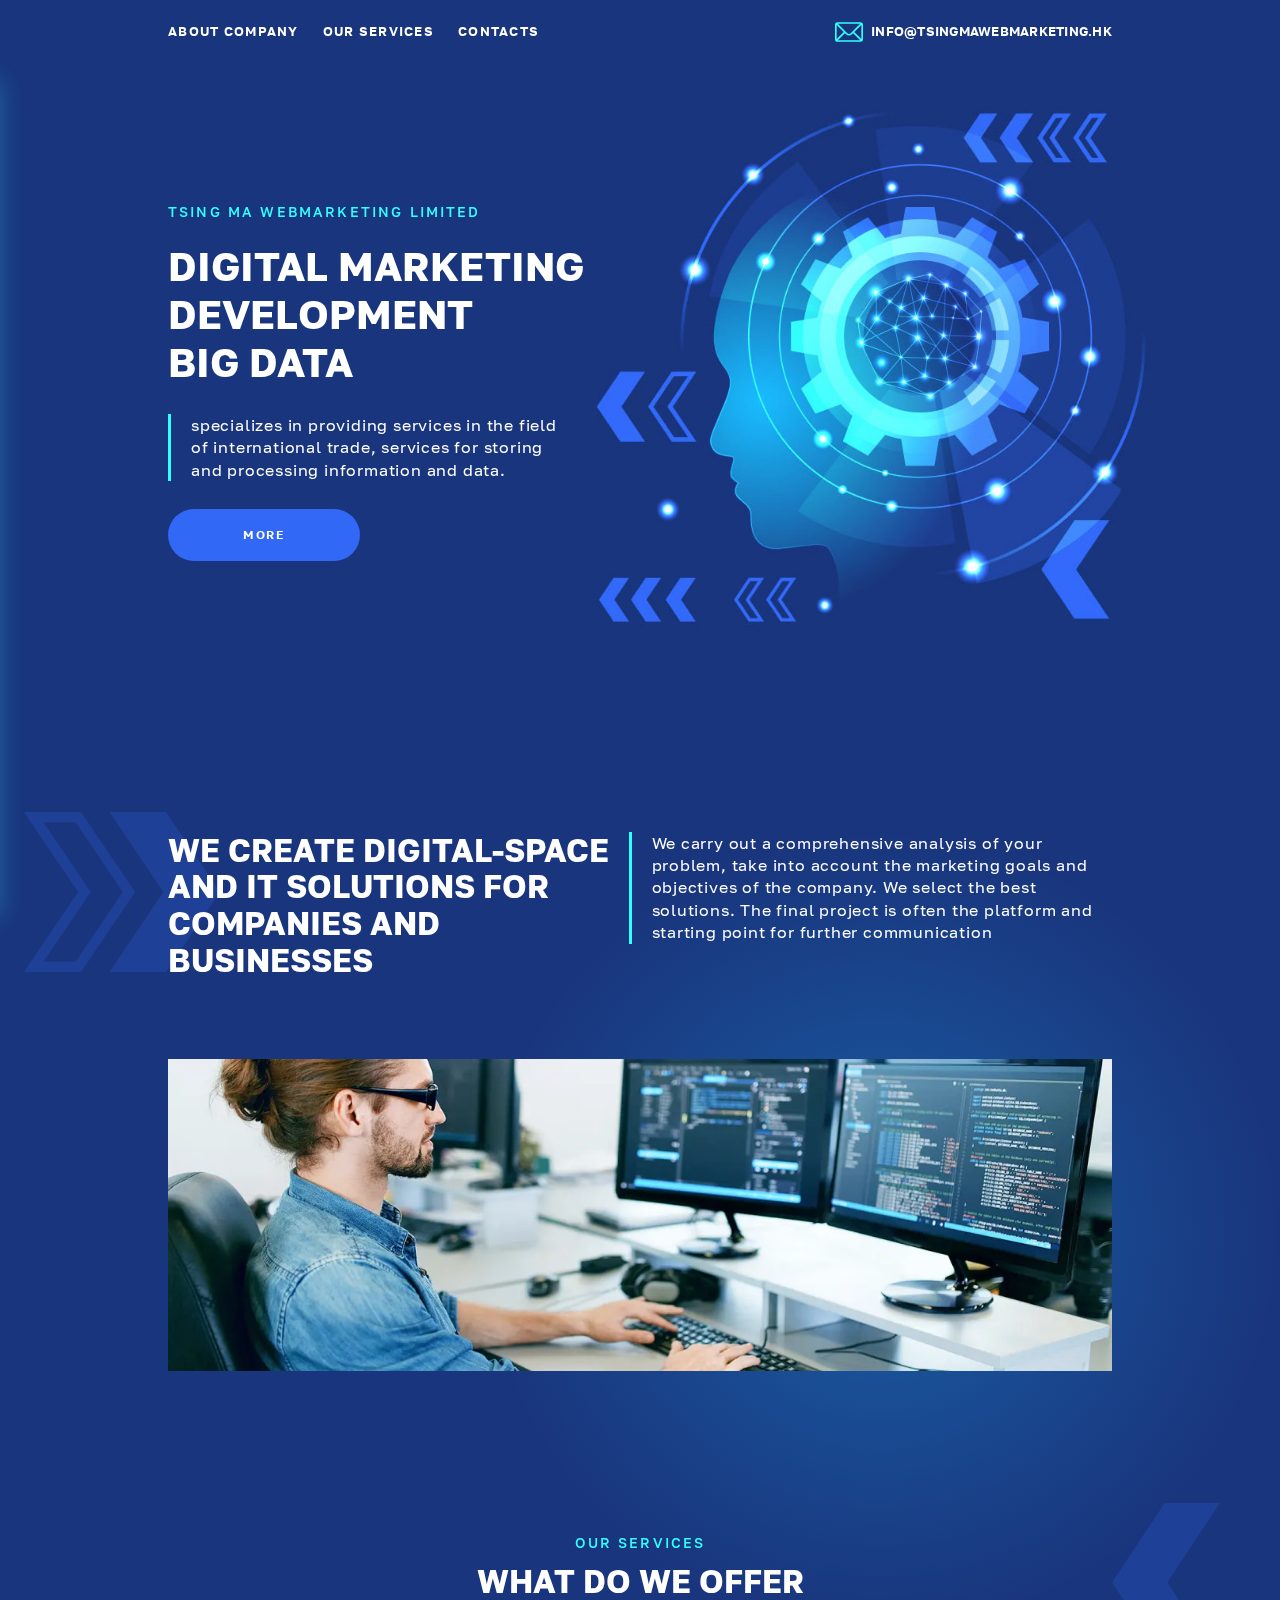
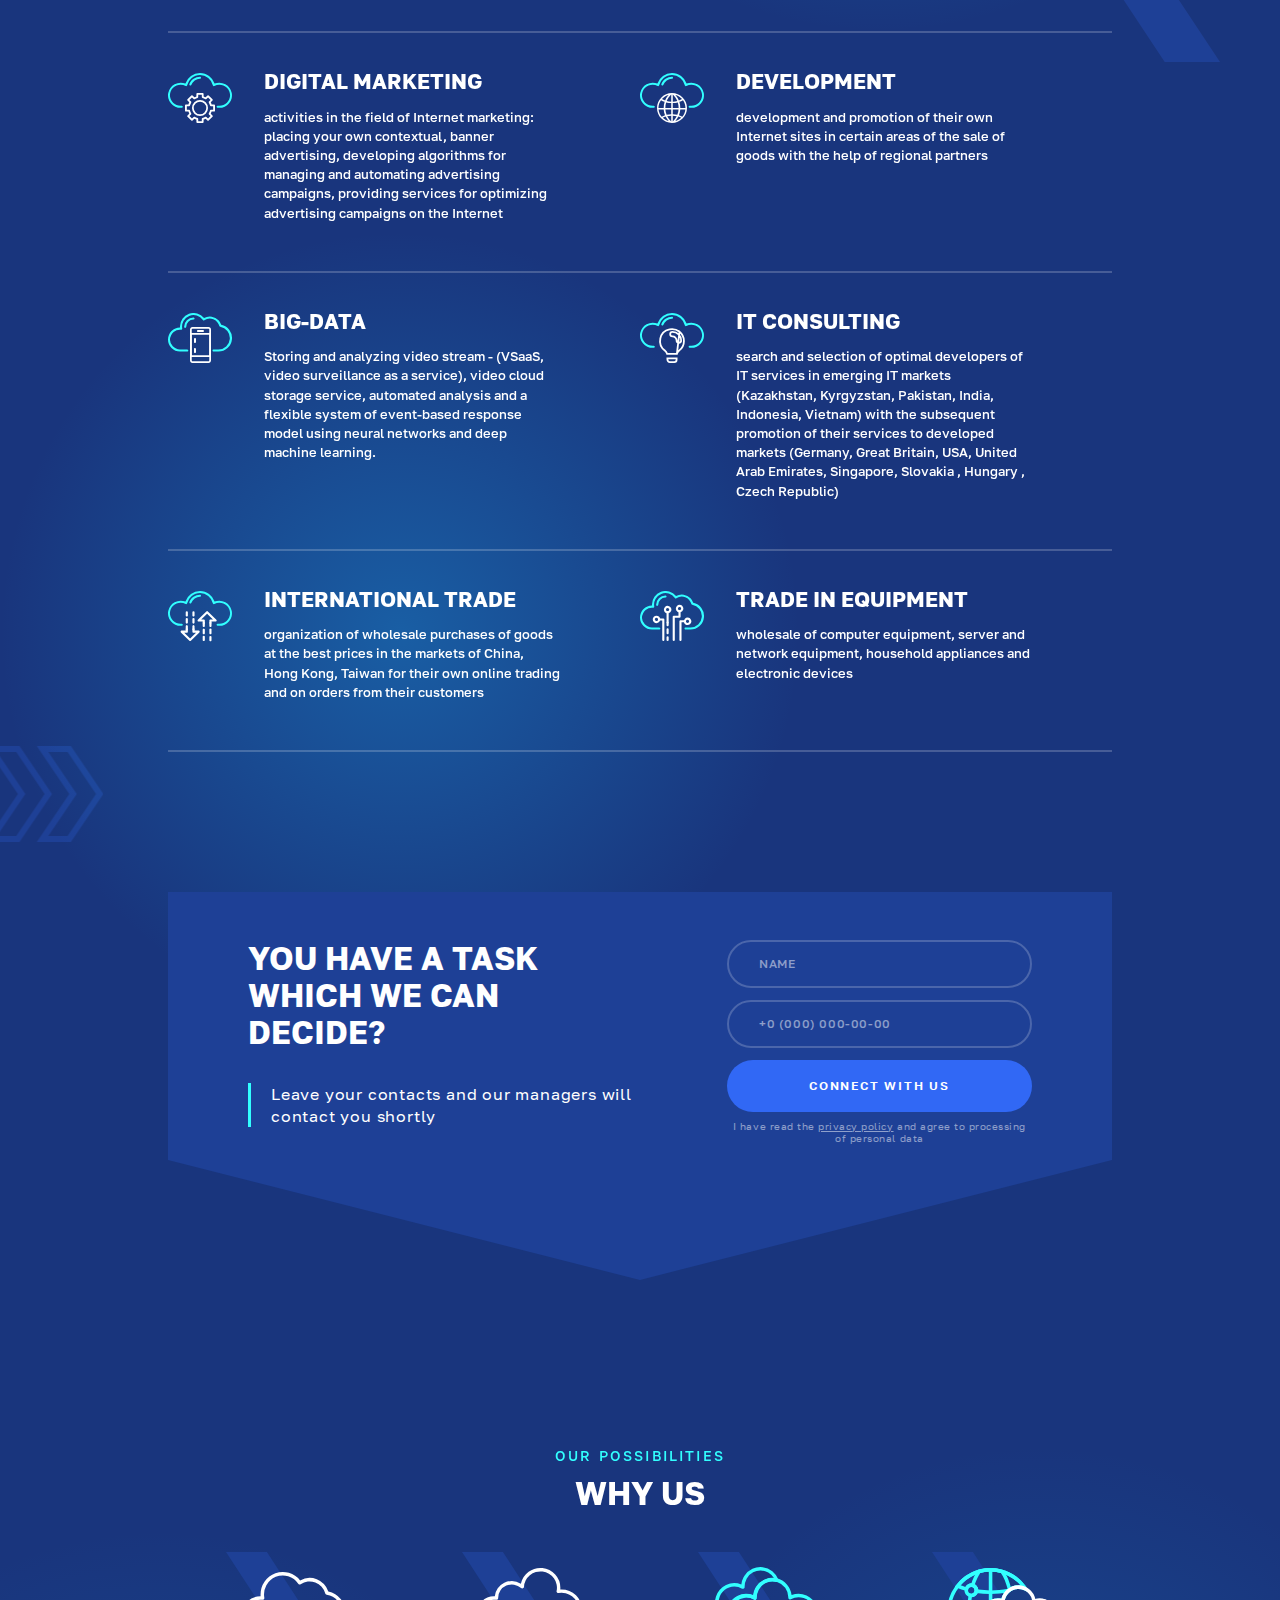
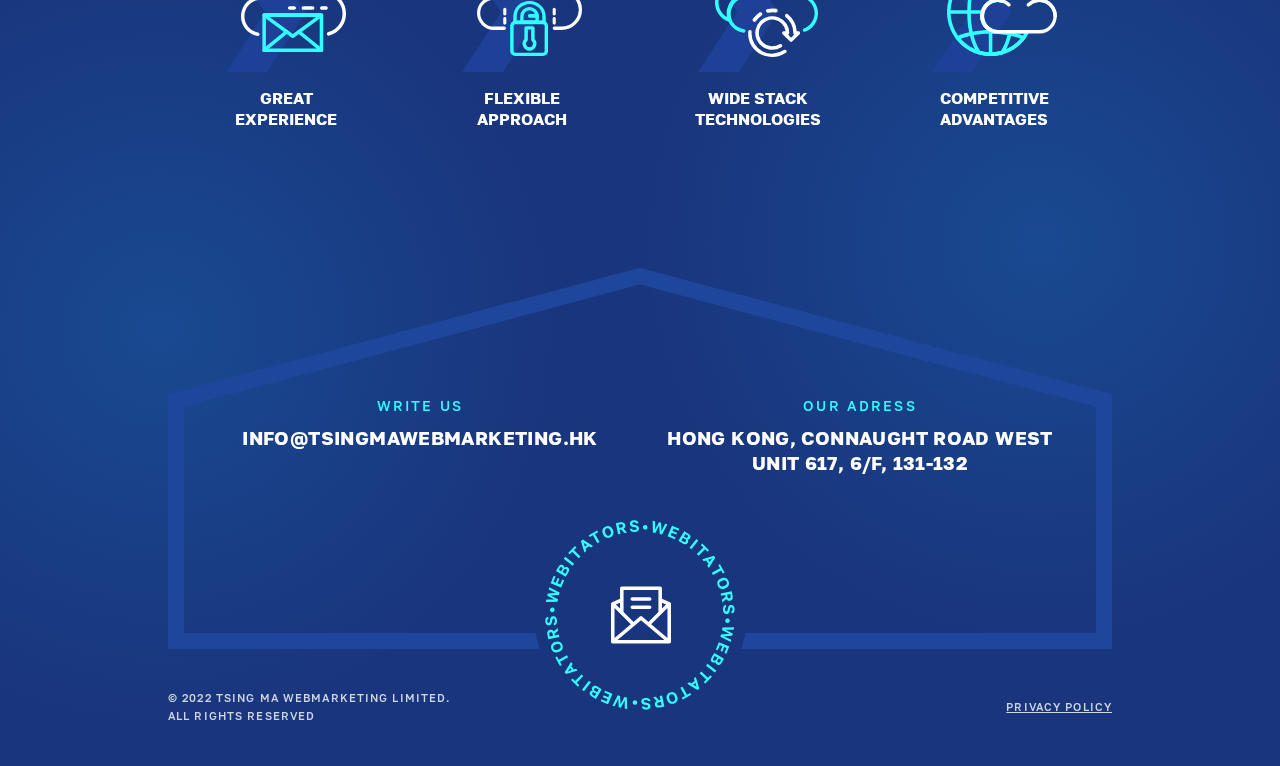
<file: index.html>
<!DOCTYPE html>
<html lang="en">

<head>
	<meta charset="utf-8">
	<title>TSING MA WEBMARKETING LIMITED</title>
	<meta name="keywords" content="TSING MA WEBMARKETING LIMITED">
	<meta name="description" content="DIGITAL MARKETING, DEVELOPMENT, BIG DATA, IT SOLUTIONS, DIGITAL MARKETING">
	<link rel="canonical" href="https://tsingmawebmarketing.hk/" />
	<meta http-equiv="X-UA-Compatible" content="IE=edge">
	<meta name="viewport" content="width=device-width, initial-scale=1, maximum-scale=1">
	<meta name="format-detection" content="telephone=no">
	<meta property="og:image" content="images/image.jpg">
	<link rel="apple-touch-icon" sizes="180x180" href="images/apple-touch-icon.png">
	<link rel="icon" type="image/png" sizes="32x32" href="images/favicon-32x32.png">
	<link rel="icon" type="image/png" sizes="16x16" href="images/favicon-16x16.png">
	<link rel="mask-icon" href="images/safari-pinned-tab.svg" color="#5bbad5">
	<meta name="msapplication-TileColor" content="#da532c">
	<meta name="theme-color" content="#ffffff">
	<link rel="stylesheet" href="css/app.min.css">
</head>

<body class="home">

	<header class="header" id="header">
		<div class="page-container">
			<div class="header__wrapper">
				<!-- <a href="/" class="logo header__logo">
					<img src="fonts/logo.svg" alt="WEBITATORS">
				</a> -->

				<nav class="nav header__nav">
					<ul class="nav-list">
						<li class="nav-list__item"><a data-scroll-to="about" href="./#about"
								class="nav-list__link js-nav-link">ABOUT COMPANY</a></li>
						<li class="nav-list__item"><a data-scroll-to="services" href="./#services"
								class="nav-list__link js-nav-link">OUR SERVICES</a></li>
						<li class="nav-list__item"><a data-scroll-to="contacts" href="#contacts"
								class="nav-list__link js-nav-link">CONTACTS</a></li>
					</ul>
				</nav>

				<a href="mailto:info@tsingmawebmarketing.hk
			" class="link header__link">
					<svg width="28" height="28" fill="none" xmlns="http://www.w3.org/2000/svg">
						<path
							d="M25.54 4.156H2.46A2.465 2.465 0 000 6.617v14.766c0 1.36 1.11 2.46 2.46 2.46h23.08a2.464 2.464 0 002.46-2.46V6.617c0-1.35-1.097-2.46-2.46-2.46zm-.346 1.64c-.502.501-9.155 9.108-9.454 9.405a2.445 2.445 0 01-1.74.721 2.446 2.446 0 01-1.742-.722L2.806 5.797h22.388zM1.641 21.05V6.952l7.09 7.052-7.09 7.045zm1.166 1.154l7.086-7.042 1.207 1.2a4.074 4.074 0 002.9 1.202 4.073 4.073 0 002.899-1.2l1.208-1.202 7.086 7.042H2.807zm23.552-1.154l-7.09-7.045 7.09-7.052V21.05z"
							fill="#32FFFF" />
					</svg>

					<span class="link__label">info@tsingmawebmarketing.hk
					</span>
				</a>

				<button id="burger" class="burger">
					<span class="burger__bar burger__bar-1 bar-1"></span>
					<span class="burger__bar burger__bar-2 bar-2"></span>
					<span class="burger__bar burger__bar-3 bar-3"></span>
					<span class="burger__bar burger__bar-4 bar-4"></span>
				</button>
			</div>
		</div>
		<nav class="mobi-nav">

			<div class="page-container">
				<div class="mobi-nav__wrapper">
					<ul class="nav-list">
						<li class="nav-list__item"><a data-scroll-to="about" href="./#about"
								class="nav-list__link js-nav-link">ABOUT COMPANY</a></li>
						<li class="nav-list__item"><a data-scroll-to="services" href="./#services"
								class="nav-list__link js-nav-link">OUR SERVICES</a></li>
						<li class="nav-list__item"><a data-scroll-to="contacts" href="#contacts"
								class="nav-list__link js-nav-link">CONTACTS</a></li>
					</ul>

					<hr>

					<!-- <a href="tel:+0 (000) 000-00-00" class="header__phone link">
						<span class="link__label">+0 (000) 000-00-00</span>
					</a> -->
				</div>
			</div>
		</nav>
	</header>

	<main class="main">

		<section class="promo">

			<div class="page-container">
				<div class="promo__wrapper">
					<div class="promo__content">
						<span class="promo__pretitle">Tsing Ma Webmarketing Limited</span>
						<h1 class="promo__title">
							digital marketing <br>
							development <br>
							BIG DATA

						</h1>
						<p class="promo__description text-with-line"> specializes in providing services in the field of
							international trade, services for storing and processing information and data.</p>

						<a href="#services" class="promo__link btn"><span class="btn__label">More</span></a>
					</div>
					<picture class="promo__picture">
						<!--						<source srcset="./images/promo.webp" type="image/webp">-->
						<source srcset="images/promo.jpg" type="image/jpg">
						<img class="promo__img" src="images/promo.jpg" alt="WEBITATORS">
					</picture>
				</div>
			</div>
		</section>

		<div class="about" id="about">
			<div class="decor-blur"></div>
			<div class="page-container">
				<div class="about__wrapper">
					<h3 class="section-title">
						WE CREATE DIGITAL-SPACE <br> and IT solutions FOR<br>COMPANIES AND BUSINESSES
					</h3>
					<p class="text-with-line">
						We carry out a comprehensive analysis of your problem, take into account the marketing goals and
						objectives of the company. We select the best solutions. The final project is often the platform
						and starting point for further communication
					</p>
				</div>
				<picture class="about__picture">
					<source srcset="images/about.webp" type="image/webp">
					<source srcset="images/about.jpg" type="image/jpg">
					<img class="about__img" src="images/about.jpg" alt="WEBITATORS">
				</picture>
				<!-- <ul class="features">
					<li class="feature features__item">
						<span class="feature__number">
							<svg width="49" height="32" fill="none" xmlns="http://www.w3.org/2000/svg">
								<path
									d="M8.76 29.88l-.311.95.311-.95zm-3.88-2.4l-.715.699.008.008.707-.707zM2.2 22.96l.942-.336-.942.336zm0-14.28l-.935-.354.935.354zm2.68-4.24l.69.724.009-.008-.699-.716zm3.88-2.32l.295.955.008-.002.008-.003-.311-.95zm9.28 0l-.311.95.008.003.008.002.295-.955zm3.88 2.32l-.699.716.01.008.689-.724zm2.68 4.24l-.935.354.935-.354zm0 14.28l-.942-.336.942.336zm-2.68 4.52l.707.707.008-.008-.715-.699zm-3.88 2.4l.311.95-.311-.95zm-3.92-8l-.6-.8-.026.02-.025.02.651.76zm.8-2.76l-.995-.1-.002.016v.015l.997.069zm0-6.56l-.997.077.001.019.003.019.993-.115zm-.28-1.64l.949-.316-.949.316zm-.52-.8l-.65.76.056.048.064.04.53-.848zm-1.48 0l.581.814.01-.007.009-.007-.6-.8zm-.48.8l-.949-.316.949.316zm-.32 1.64l-.993-.115-.003.02-.001.018.997.077zm0 6.56l-.998.066.001.019.002.018.995-.103zm.8 2.76l-.65.76.024.02.026.02.6-.8zm.76 7.72c-1.527 0-2.968-.225-4.329-.67l-.622 1.9c1.572.515 3.224.77 4.951.77v-2zm-4.329-.67a8.685 8.685 0 01-3.484-2.157l-1.414 1.414a10.683 10.683 0 004.276 2.643l.622-1.9zM5.595 26.78c-.998-1.022-1.824-2.395-2.453-4.157l-1.884.672c.704 1.971 1.665 3.612 2.907 4.883l1.43-1.398zm-2.453-4.157C2.526 20.899 2.2 18.7 2.2 16h-2c0 2.846.341 5.288 1.058 7.296l1.884-.672zM2.2 16v-.8h-2v.8h2zm0-.8c0-2.508.324-4.553.935-6.166l-1.87-.708C.543 10.233.2 12.534.2 15.2h2zm.935-6.166c.625-1.65 1.444-2.927 2.435-3.87L4.19 3.716c-1.25 1.19-2.217 2.74-2.925 4.61l1.87.708zM5.58 5.156a8.504 8.504 0 013.476-2.08l-.59-1.911a10.504 10.504 0 00-4.284 2.56l1.398 1.43zM9.07 3.07A13.824 13.824 0 0113.4 2.4v-2c-1.727 0-3.379.255-4.951.77l.622 1.9zM13.4 2.4c1.527 0 2.968.225 4.329.67l.622-1.9A15.822 15.822 0 0013.4.4v2zm4.345.675a8.505 8.505 0 013.476 2.08l1.398-1.43a10.503 10.503 0 00-4.284-2.56l-.59 1.91zm3.485 2.09c.99.942 1.81 2.22 2.435 3.87l1.87-.71c-.708-1.87-1.676-3.42-2.925-4.61l-1.38 1.45zm2.435 3.87c.61 1.612.935 3.657.935 6.165h2c0-2.665-.343-4.967-1.065-6.874l-1.87.708zM24.6 15.2v.8h2v-.8h-2zm0 .8c0 2.7-.326 4.899-.942 6.624l1.884.672c.717-2.008 1.058-4.45 1.058-7.296h-2zm-.942 6.624c-.63 1.762-1.455 3.135-2.453 4.157l1.43 1.398c1.242-1.271 2.203-2.912 2.907-4.883l-1.884-.672zm-2.445 4.149a8.685 8.685 0 01-3.484 2.157l.622 1.9a10.683 10.683 0 004.276-2.643l-1.414-1.414zm-3.484 2.157c-1.361.445-2.802.67-4.329.67v2c1.727 0 3.379-.255 4.951-.77l-.622-1.9zM13.4 23.12c.484 0 .97-.137 1.37-.48l-1.3-1.52a.077.077 0 01.01-.007l.004-.002a.285.285 0 01-.084.009v2zm1.32-.44c.475-.356.727-.919.88-1.438l-1.92-.564a1.751 1.751 0 01-.14.36c-.04.07-.053.067-.02.042l1.2 1.6zm.88-1.438c.162-.553.262-1.247.318-2.053l-1.996-.138c-.05.74-.137 1.273-.241 1.627l1.918.564zm.315-2.023c.085-.846.125-1.923.125-3.219h-2c0 1.264-.04 2.267-.115 3.02l1.99.2zM16.04 16v-.8h-2v.8h2zm0-.8c0-1.087-.04-2.009-.127-2.755l-1.986.23c.074.64.113 1.479.113 2.525h2zm-.123-2.717c-.056-.73-.158-1.368-.328-1.88l-1.898.633c.097.289.181.743.232 1.4l1.994-.153zm-.328-1.88c-.162-.483-.434-1.015-.939-1.331l-1.06 1.696c-.045-.028-.046-.045-.018-.003.028.043.071.127.12.271l1.897-.632zm-.818-1.242c-.402-.344-.887-.481-1.371-.481v2c.056 0 .08.008.084.009l-.004-.002a.077.077 0 01-.01-.008l1.3-1.518zM13.4 8.88a2.23 2.23 0 00-1.36.44l1.2 1.6c.023-.017.06-.04.16-.04v-2zm-1.341.426c-.452.323-.696.843-.848 1.298l1.898.632a1.57 1.57 0 01.129-.302c.033-.055.034-.036-.017 0L12.06 9.306zm-.848 1.298c-.164.494-.28 1.118-.364 1.841l1.986.23c.077-.664.174-1.133.276-1.439l-1.898-.632zm-.368 1.88a36.584 36.584 0 00-.083 2.716h2c0-1.053.026-1.905.077-2.563l-1.994-.154zM10.76 15.2v.8h2v-.8h-2zm0 .8c0 1.29.027 2.355.082 3.186l1.996-.133A47.857 47.857 0 0112.76 16h-2zm.085 3.223c.083.8.198 1.482.356 2.02l1.918-.565c-.108-.37-.207-.915-.284-1.66l-1.99.205zm.356 2.02c.145.494.372 1.04.788 1.396l1.302-1.518c.034.03.019.03-.024-.054a2.22 2.22 0 01-.148-.39l-1.918.565zm.839 1.437c.404.303.873.44 1.36.44v-2c-.1 0-.137-.023-.16-.04l-1.2 1.6zm15.957-1.16v-1h-1v1h1zm5.32 0v1h1v-1h-1zm0-9.32h1v-1.943l-1.581 1.13.58.813zm-5.32 3.8h-1v1.943l1.581-1.13-.581-.813zm0-9.56l-.58-.815-.42.3v.515h1zM34.237 2V1h-.32l-.26.185.58.815zm9.64 0h1V1h-1v1zm0 19.52h-1v1h1v-1zm4.12 0h1v-1h-1v1zm0 8.48v1h1v-1h-1zm-20 0h-1v1h1v-1zm0-7.48h5.32v-2h-5.32v2zm6.32-1V12.2h-2v9.32h2zm-1.581-10.134l-5.32 3.8 1.162 1.628 5.32-3.8-1.162-1.628zM28.996 16V6.44h-2V16h2zm-.42-8.745l6.24-4.44-1.159-1.63-6.24 4.44 1.16 1.63zM34.237 3h9.64V1h-9.64v2zm8.64-1v19.52h2V2h-2zm1 20.52h4.12v-2h-4.12v2zm3.12-1V30h2v-8.48h-2zm1 7.48h-20v2h20v-2zm-19 1v-8.48h-2V30h2z"
									fill="#32FFFF" />
							</svg>
						</span>
						<span class="feature__label">Dive into your problem</span>
						<p class="feature__text">define goals</p>
					</li>
					<li class="feature features__item">
						<span class="feature__number">
							<svg width="52" height="32" fill="none" xmlns="http://www.w3.org/2000/svg">
								<path
									d="M8.76 29.88l-.311.95.311-.95zm-3.88-2.4l-.715.699.008.008.707-.707zM2.2 22.96l.942-.336-.942.336zm0-14.28l-.935-.354.935.354zm2.68-4.24l.69.724.009-.008-.699-.716zm3.88-2.32l.295.955.008-.002.008-.003-.311-.95zm9.28 0l-.311.95.008.003.008.002.295-.955zm3.88 2.32l-.699.716.01.008.689-.724zm2.68 4.24l-.935.354.935-.354zm0 14.28l-.942-.336.942.336zm-2.68 4.52l.707.707.008-.008-.715-.699zm-3.88 2.4l.311.95-.311-.95zm-3.92-8l-.6-.8-.026.02-.025.02.651.76zm.8-2.76l-.995-.1-.002.016v.015l.997.069zm0-6.56l-.997.077.001.019.003.019.993-.115zm-.28-1.64l.949-.316-.949.316zm-.52-.8l-.65.76.056.048.064.04.53-.848zm-1.48 0l.581.814.01-.007.009-.007-.6-.8zm-.48.8l-.949-.316.949.316zm-.32 1.64l-.993-.115-.003.02-.001.018.997.077zm0 6.56l-.998.066.001.019.002.018.995-.103zm.8 2.76l-.65.76.024.02.026.02.6-.8zm.76 7.72c-1.527 0-2.968-.225-4.329-.67l-.622 1.9c1.572.515 3.224.77 4.951.77v-2zm-4.329-.67a8.685 8.685 0 01-3.484-2.157l-1.414 1.414a10.683 10.683 0 004.276 2.643l.622-1.9zM5.595 26.78c-.998-1.022-1.824-2.395-2.453-4.157l-1.884.672c.704 1.971 1.665 3.612 2.907 4.883l1.43-1.398zm-2.453-4.157C2.526 20.899 2.2 18.7 2.2 16h-2c0 2.846.341 5.288 1.058 7.296l1.884-.672zM2.2 16v-.8h-2v.8h2zm0-.8c0-2.508.324-4.553.935-6.166l-1.87-.708C.543 10.233.2 12.534.2 15.2h2zm.935-6.166c.625-1.65 1.444-2.927 2.435-3.87L4.19 3.716c-1.25 1.19-2.217 2.74-2.925 4.61l1.87.708zM5.58 5.156a8.504 8.504 0 013.476-2.08l-.59-1.911a10.504 10.504 0 00-4.284 2.56l1.398 1.43zM9.07 3.07A13.824 13.824 0 0113.4 2.4v-2c-1.727 0-3.379.255-4.951.77l.622 1.9zM13.4 2.4c1.527 0 2.968.225 4.329.67l.622-1.9A15.822 15.822 0 0013.4.4v2zm4.345.675a8.505 8.505 0 013.476 2.08l1.398-1.43a10.503 10.503 0 00-4.284-2.56l-.59 1.91zm3.485 2.09c.99.942 1.81 2.22 2.435 3.87l1.87-.71c-.708-1.87-1.676-3.42-2.925-4.61l-1.38 1.45zm2.435 3.87c.61 1.612.935 3.657.935 6.165h2c0-2.665-.343-4.967-1.065-6.874l-1.87.708zM24.6 15.2v.8h2v-.8h-2zm0 .8c0 2.7-.326 4.899-.942 6.624l1.884.672c.717-2.008 1.058-4.45 1.058-7.296h-2zm-.942 6.624c-.63 1.762-1.455 3.135-2.453 4.157l1.43 1.398c1.242-1.271 2.203-2.912 2.907-4.883l-1.884-.672zm-2.445 4.149a8.685 8.685 0 01-3.484 2.157l.622 1.9a10.683 10.683 0 004.276-2.643l-1.414-1.414zm-3.484 2.157c-1.361.445-2.802.67-4.329.67v2c1.727 0 3.379-.255 4.951-.77l-.622-1.9zM13.4 23.12c.484 0 .97-.137 1.37-.48l-1.3-1.52a.077.077 0 01.01-.007l.004-.002a.285.285 0 01-.084.009v2zm1.32-.44c.475-.356.727-.919.88-1.438l-1.92-.564a1.751 1.751 0 01-.14.36c-.04.07-.053.067-.02.042l1.2 1.6zm.88-1.438c.162-.553.262-1.247.318-2.053l-1.996-.138c-.05.74-.137 1.273-.241 1.627l1.918.564zm.315-2.023c.085-.846.125-1.923.125-3.219h-2c0 1.264-.04 2.267-.115 3.02l1.99.2zM16.04 16v-.8h-2v.8h2zm0-.8c0-1.087-.04-2.009-.127-2.755l-1.986.23c.074.64.113 1.479.113 2.525h2zm-.123-2.717c-.056-.73-.158-1.368-.328-1.88l-1.898.633c.097.289.181.743.232 1.4l1.994-.153zm-.328-1.88c-.162-.483-.434-1.015-.939-1.331l-1.06 1.696c-.045-.028-.046-.045-.018-.003.028.043.071.127.12.271l1.897-.632zm-.818-1.242c-.402-.344-.887-.481-1.371-.481v2c.056 0 .08.008.084.009l-.004-.002a.077.077 0 01-.01-.008l1.3-1.518zM13.4 8.88a2.23 2.23 0 00-1.36.44l1.2 1.6c.023-.017.06-.04.16-.04v-2zm-1.341.426c-.452.323-.696.843-.848 1.298l1.898.632a1.57 1.57 0 01.129-.302c.033-.055.034-.036-.017 0L12.06 9.306zm-.848 1.298c-.164.494-.28 1.118-.364 1.841l1.986.23c.077-.664.174-1.133.276-1.439l-1.898-.632zm-.368 1.88a36.584 36.584 0 00-.083 2.716h2c0-1.053.026-1.905.077-2.563l-1.994-.154zM10.76 15.2v.8h2v-.8h-2zm0 .8c0 1.29.027 2.355.082 3.186l1.996-.133A47.857 47.857 0 0112.76 16h-2zm.085 3.223c.083.8.198 1.482.356 2.02l1.918-.565c-.108-.37-.207-.915-.284-1.66l-1.99.205zm.356 2.02c.145.494.372 1.04.788 1.396l1.302-1.518c.034.03.019.03-.024-.054a2.22 2.22 0 01-.148-.39l-1.918.565zm.839 1.437c.404.303.873.44 1.36.44v-2c-.1 0-.137-.023-.16-.04l-1.2 1.6zM27.397 24l-.631-.776-.37.3V24h1zm8.36-6.8l-.63-.777-.001.001.63.776zm2.68-2.28l.677.736.001-.001-.678-.735zm1.56-1.56l.756.655.01-.012.01-.012-.776-.631zm.68-1.08l-.94-.342.94.342zm-2.68-1.76l-.8-.6-.007.009.807.591zm-.44 2.48v1h1v-1h-1zm-9.76 0h-1v1h1v-1zm2.8-8.68l-.717-.697.717.697zm13.88-2.24l-.306.952.009.003.008.002.289-.957zm3.48 1.84l-.662.75.662-.75zm2 2.88l-.935.356.003.008.932-.364zm.16 6.28l-.933-.361-.005.013-.005.014.943.334zm-1.36 2.44l-.794-.608-.006.008-.007.009.807.591zm-2.24 2.44l.661.75.007-.006.006-.005-.674-.739zm-3.2 2.56l-.595-.804-.009.007.604.797zm-1.32 1l-.604-.797-2.372 1.797h2.976v-1zm9 0h1v-1h-1v1zm0 8.48v1h1v-1h-1zm-23.6 0h-1v1h1v-1zm.63-5.224l8.36-6.8-1.261-1.552-8.36 6.8 1.262 1.552zm8.36-6.799a58.81 58.81 0 002.727-2.321l-1.354-1.472a57.035 57.035 0 01-2.632 2.239l1.258 1.554zm2.728-2.322c.703-.65 1.255-1.198 1.638-1.64l-1.512-1.31c-.31.358-.799.85-1.482 1.48l1.356 1.47zm1.658-1.664c.372-.458.68-.92.844-1.37l-1.88-.683c-.05.138-.195.396-.516.791l1.552 1.262zm.844-1.37a3.56 3.56 0 00.22-1.221h-2c0 .17-.03.347-.1.538l1.88.684zm.22-1.221c0-.648-.153-1.32-.634-1.828-.491-.518-1.158-.692-1.806-.692v2c.155 0 .248.02.298.038.044.016.055.029.056.03.002.002.021.022.042.088.023.07.044.187.044.364h2zm-2.44-2.52c-.874 0-1.661.321-2.2 1.04l1.6 1.2c.1-.135.248-.24.6-.24v-2zM37.19 9.929c-.28.38-.425.863-.509 1.336-.087.492-.125 1.075-.125 1.735h2c0-.594.035-1.05.094-1.385.03-.167.063-.29.095-.377a.845.845 0 01.057-.127L37.191 9.93zM37.556 12h-9.76v2h9.76v-2zm-8.76 1c0-3.722.899-6.319 2.517-7.983L29.88 3.623C27.765 5.799 26.797 8.988 26.797 13h2zm2.517-7.983C32.946 3.34 35.568 2.4 39.397 2.4v-2c-4.118 0-7.363 1.008-9.517 3.223l1.434 1.394zM39.397 2.4c1.901 0 3.486.219 4.774.632l.611-1.904C43.244.634 41.442.4 39.397.4v2zm4.79.637c1.306.394 2.33.947 3.108 1.633l1.323-1.5c-1.035-.914-2.33-1.588-3.852-2.047l-.578 1.914zm3.108 1.633a6.215 6.215 0 011.727 2.486l1.87-.712a8.213 8.213 0 00-2.274-3.274l-1.323 1.5zm1.73 2.494c.377.965.572 2.04.572 3.236h2c0-1.417-.232-2.742-.709-3.964l-1.863.728zm.572 3.236a6.36 6.36 0 01-.413 2.319l1.865.722a8.358 8.358 0 00.548-3.041h-2zm-.423 2.346c-.253.714-.652 1.436-1.21 2.166l1.587 1.216c.667-.87 1.175-1.775 1.508-2.714l-1.885-.668zm-1.224 2.183c-.54.735-1.238 1.5-2.107 2.292l1.348 1.478c.944-.861 1.738-1.723 2.372-2.588L47.95 14.93zm-2.095 2.281a46.924 46.924 0 01-3.133 2.506l1.19 1.608a48.85 48.85 0 003.267-2.614l-1.324-1.5zm-3.142 2.513l-1.32 1 1.208 1.594 1.32-1-1.208-1.594zm-.716 2.797h9v-2h-9v2zm8-1V30h2v-8.48h-2zm1 7.48h-23.6v2h23.6v-2zm-22.6 1v-6h-2v6h2z"
									fill="#32FFFF" />
							</svg>
						</span>
						<span class="feature__label">Digital & mobile <br> production</span>
						<p class="feature__text"></p>
					</li>
					<li class="feature features__item">
						<span class="feature__number">
							<svg width="53" height="32" fill="none" xmlns="http://www.w3.org/2000/svg">
								<path
									d="M8.76 29.88l-.311.95.311-.95zm-3.88-2.4l-.715.699.008.008.707-.707zM2.2 22.96l.942-.336-.942.336zm0-14.28l-.935-.354.935.354zm2.68-4.24l.69.724.009-.008-.699-.716zm3.88-2.32l.295.955.008-.002.008-.003-.311-.95zm9.28 0l-.311.95.008.003.008.002.295-.955zm3.88 2.32l-.699.716.01.008.689-.724zm2.68 4.24l-.935.354.935-.354zm0 14.28l-.942-.336.942.336zm-2.68 4.52l.707.707.008-.008-.715-.699zm-3.88 2.4l.311.95-.311-.95zm-3.92-8l-.6-.8-.026.02-.025.02.651.76zm.8-2.76l-.995-.1-.002.016v.015l.997.069zm0-6.56l-.997.077.001.019.003.019.993-.115zm-.28-1.64l.949-.316-.949.316zm-.52-.8l-.65.76.056.048.064.04.53-.848zm-1.48 0l.581.814.01-.007.009-.007-.6-.8zm-.48.8l-.949-.316.949.316zm-.32 1.64l-.993-.115-.003.02-.001.018.997.077zm0 6.56l-.998.066.001.019.002.018.995-.103zm.8 2.76l-.65.76.024.02.026.02.6-.8zm.76 7.72c-1.527 0-2.968-.225-4.329-.67l-.622 1.9c1.572.515 3.224.77 4.951.77v-2zm-4.329-.67a8.685 8.685 0 01-3.484-2.157l-1.414 1.414a10.683 10.683 0 004.276 2.643l.622-1.9zM5.595 26.78c-.998-1.022-1.824-2.395-2.453-4.157l-1.884.672c.704 1.971 1.665 3.612 2.907 4.883l1.43-1.398zm-2.453-4.157C2.526 20.899 2.2 18.7 2.2 16h-2c0 2.846.341 5.288 1.058 7.296l1.884-.672zM2.2 16v-.8h-2v.8h2zm0-.8c0-2.508.324-4.553.935-6.166l-1.87-.708C.543 10.233.2 12.534.2 15.2h2zm.935-6.166c.625-1.65 1.444-2.927 2.435-3.87L4.19 3.716c-1.25 1.19-2.217 2.74-2.925 4.61l1.87.708zM5.58 5.156a8.504 8.504 0 013.476-2.08l-.59-1.911a10.504 10.504 0 00-4.284 2.56l1.398 1.43zM9.07 3.07A13.824 13.824 0 0113.4 2.4v-2c-1.727 0-3.379.255-4.951.77l.622 1.9zM13.4 2.4c1.527 0 2.968.225 4.329.67l.622-1.9A15.822 15.822 0 0013.4.4v2zm4.345.675a8.505 8.505 0 013.476 2.08l1.398-1.43a10.503 10.503 0 00-4.284-2.56l-.59 1.91zm3.485 2.09c.99.942 1.81 2.22 2.435 3.87l1.87-.71c-.708-1.87-1.676-3.42-2.925-4.61l-1.38 1.45zm2.435 3.87c.61 1.612.935 3.657.935 6.165h2c0-2.665-.343-4.967-1.065-6.874l-1.87.708zM24.6 15.2v.8h2v-.8h-2zm0 .8c0 2.7-.326 4.899-.942 6.624l1.884.672c.717-2.008 1.058-4.45 1.058-7.296h-2zm-.942 6.624c-.63 1.762-1.455 3.135-2.453 4.157l1.43 1.398c1.242-1.271 2.203-2.912 2.907-4.883l-1.884-.672zm-2.445 4.149a8.685 8.685 0 01-3.484 2.157l.622 1.9a10.683 10.683 0 004.276-2.643l-1.414-1.414zm-3.484 2.157c-1.361.445-2.802.67-4.329.67v2c1.727 0 3.379-.255 4.951-.77l-.622-1.9zM13.4 23.12c.484 0 .97-.137 1.37-.48l-1.3-1.52a.077.077 0 01.01-.007l.004-.002a.285.285 0 01-.084.009v2zm1.32-.44c.475-.356.727-.919.88-1.438l-1.92-.564a1.751 1.751 0 01-.14.36c-.04.07-.053.067-.02.042l1.2 1.6zm.88-1.438c.162-.553.262-1.247.318-2.053l-1.996-.138c-.05.74-.137 1.273-.241 1.627l1.918.564zm.315-2.023c.085-.846.125-1.923.125-3.219h-2c0 1.264-.04 2.267-.115 3.02l1.99.2zM16.04 16v-.8h-2v.8h2zm0-.8c0-1.087-.04-2.009-.127-2.755l-1.986.23c.074.64.113 1.479.113 2.525h2zm-.123-2.717c-.056-.73-.158-1.368-.328-1.88l-1.898.633c.097.289.181.743.232 1.4l1.994-.153zm-.328-1.88c-.162-.483-.434-1.015-.939-1.331l-1.06 1.696c-.045-.028-.046-.045-.018-.003.028.043.071.127.12.271l1.897-.632zm-.818-1.242c-.402-.344-.887-.481-1.371-.481v2c.056 0 .08.008.084.009l-.004-.002a.077.077 0 01-.01-.008l1.3-1.518zM13.4 8.88a2.23 2.23 0 00-1.36.44l1.2 1.6c.023-.017.06-.04.16-.04v-2zm-1.341.426c-.452.323-.696.843-.848 1.298l1.898.632a1.57 1.57 0 01.129-.302c.033-.055.034-.036-.017 0L12.06 9.306zm-.848 1.298c-.164.494-.28 1.118-.364 1.841l1.986.23c.077-.664.174-1.133.276-1.439l-1.898-.632zm-.368 1.88a36.584 36.584 0 00-.083 2.716h2c0-1.053.026-1.905.077-2.563l-1.994-.154zM10.76 15.2v.8h2v-.8h-2zm0 .8c0 1.29.027 2.355.082 3.186l1.996-.133A47.857 47.857 0 0112.76 16h-2zm.085 3.223c.083.8.198 1.482.356 2.02l1.918-.565c-.108-.37-.207-.915-.284-1.66l-1.99.205zm.356 2.02c.145.494.372 1.04.788 1.396l1.302-1.518c.034.03.019.03-.024-.054a2.22 2.22 0 01-.148-.39l-1.918.565zm.839 1.437c.404.303.873.44 1.36.44v-2c-.1 0-.137-.023-.16-.04l-1.2 1.6zm22.037 7.04l.36-.933-.36.933zm-3.72-2.44l-.744.669.01.01.734-.679zm-2.12-3.76l-.959.284.003.008.002.008.954-.3zm-.64-4.72v-1h-1v1h1zm8.96 0h1v-1h-1v1zm.12 1.64l-.988.156.005.03.007.03.976-.216zm.48 1.28l-.868.496.021.038.025.035.822-.569zm.92.84l-.496.868.036.02.037.018.423-.906zm3.12-.16l.566.824.017-.012.017-.012-.6-.8zm.04-2.92l.591-.806-.591.806zm-3.44-.44h-1v1h1v-1zm0-6.48v-1h-1v1h1zm2.76-.4l.64.768.018-.015.018-.016-.676-.737zm.04-2.56l.707-.707-.707.707zm-3.04.44l-.809-.588-.009.012-.008.013.826.563zm-.6 3.16v1h1v-1h-1zm-8.96 0h-1v1h1v-1zm2.8-8.84l-.722-.692.722.692zm17.48-.8l-.595.804.007.005.588-.809zm-1.44 12.04l-.316-.949-3.372 1.124 3.463.8.225-.975zm3.68 2.2l.829-.56-.83.56zm.24 7.68l-.895-.447-.004.008-.004.01.903.429zm-2.36 2.84l.583.812.007-.005.007-.005-.597-.802zm-3.8 1.68l-.243-.97-.01.002-.01.003.263.965zm-5-.4c-2.075 0-3.786-.282-5.16-.813l-.72 1.866c1.665.643 3.635.947 5.88.947v-2zm-5.16-.813c-1.399-.54-2.504-1.274-3.345-2.185l-1.47 1.356c1.079 1.169 2.454 2.062 4.095 2.695l.72-1.866zM31.1 26.611c-.86-.955-1.497-2.08-1.91-3.391l-1.907.6c.494 1.57 1.27 2.95 2.33 4.129l1.487-1.338zm-1.904-3.375c-.396-1.336-.6-2.813-.6-4.436h-2c0 1.79.225 3.46.682 5.004l1.918-.568zm-1.6-3.436h8.96v-2h-8.96v2zm7.96-1c0 .632.044 1.231.133 1.796l1.976-.312a9.533 9.533 0 01-.108-1.484h-2zm.145 1.857c.125.564.318 1.087.588 1.56l1.736-.993a3.56 3.56 0 01-.372-1l-1.952.433zm.634 1.632c.326.472.745.853 1.246 1.14l.992-1.737c-.246-.141-.44-.32-.594-.541l-1.644 1.138zm1.319 1.177c.573.268 1.237.374 1.943.374v-2c-.52 0-.87-.08-1.097-.186l-.846 1.812zm1.943.374c.794 0 1.537-.183 2.166-.616l-1.133-1.648c-.224.154-.547.264-1.033.264v2zm2.2-.64c.73-.548 1.04-1.356 1.04-2.24h-2c0 .396-.117.548-.24.64l1.2 1.6zm1.04-2.24c0-.876-.26-1.737-1.009-2.286l-1.183 1.612c.051.037.192.164.192.674h2zm-1.009-2.286c-.652-.479-1.52-.634-2.431-.634v2c.743 0 1.1.138 1.248.246l1.183-1.612zm-2.431-.634h-1.6v2h1.6v-2zm-.6 1v-6.48h-2v6.48h2zm-1-5.48h1.6v-2h-1.6v2zm1.6 0c.665 0 1.284-.202 1.8-.632l-1.28-1.536c-.124.103-.279.168-.52.168v2zm1.836-.663c.582-.534.804-1.263.804-2.017h-2c0 .366-.098.49-.156.543l1.352 1.474zm.804-2.017c0-.73-.194-1.448-.733-1.987l-1.414 1.414c.047.048.147.183.147.573h2zm-.733-1.987c-.52-.521-1.198-.733-1.907-.733v2c.304 0 .427.081.493.147l1.414-1.414zm-1.907-.733c-1.082 0-2.013.417-2.649 1.292l1.618 1.176c.217-.298.513-.468 1.03-.468v-2zM36.73 9.477c-.585.857-.774 2.185-.774 3.723h2c0-1.502.211-2.281.426-2.597l-1.652-1.126zm.226 2.723h-8.96v2h8.96v-2zm-7.96 1c0-3.807.901-6.458 2.522-8.148l-1.444-1.384c-2.113 2.204-3.078 5.446-3.078 9.532h2zm2.521-8.148C33.152 3.35 35.773 2.4 39.597 2.4v-2c-4.122 0-7.368 1.023-9.522 3.268l1.444 1.384zM39.597 2.4c3.742 0 6.385.706 8.085 1.964l1.19-1.608C46.678 1.134 43.535.4 39.597.4v2zm8.092 1.97c1.66 1.204 2.508 2.914 2.508 5.27h2c0-2.924-1.099-5.267-3.333-6.89L47.69 4.37zm2.508 5.27c0 1.25-.332 2.275-.963 3.123l1.605 1.194c.916-1.232 1.358-2.687 1.358-4.317h-2zm-.963 3.123c-.638.859-1.526 1.493-2.713 1.888l.632 1.898c1.533-.511 2.778-1.37 3.686-2.592l-1.605-1.194zm-2.622 3.811c1.582.365 2.544.997 3.076 1.785l1.658-1.119c-.908-1.345-2.4-2.18-4.284-2.614l-.45 1.948zm3.076 1.785c.593.88.909 1.945.909 3.241h2c0-1.637-.405-3.105-1.251-4.36l-1.658 1.12zm.909 3.241c0 1.338-.255 2.474-.735 3.433l1.79.894c.64-1.28.945-2.732.945-4.327h-2zm-.743 3.45c-.46.966-1.139 1.787-2.054 2.467l1.194 1.605c1.164-.866 2.06-1.938 2.666-3.212l-1.806-.86zm-2.04 2.458c-.92.66-2.065 1.173-3.46 1.522l.485 1.94c1.592-.398 2.98-1.004 4.141-1.838l-1.166-1.624zm-3.48 1.527c-1.364.372-2.94.565-4.737.565v2c1.936 0 3.694-.207 5.263-.635l-.526-1.93z"
									fill="#32FFFF" />
							</svg>
						</span>
						<span class="feature__label">Content <br> production</span>
						<p class="feature__text"></p>
					</li>
					<li class="feature features__item">
						<span class="feature__number">
							<svg width="53" height="32" fill="none" xmlns="http://www.w3.org/2000/svg">
								<path
									d="M8.76 29.88l-.311.95.311-.95zm-3.88-2.4l-.715.699.008.008.707-.707zM2.2 22.96l.942-.336-.942.336zm0-14.28l-.935-.354.935.354zm2.68-4.24l.69.724.009-.008-.699-.716zm3.88-2.32l.295.955.008-.002.008-.003-.311-.95zm9.28 0l-.311.95.008.003.008.002.295-.955zm3.88 2.32l-.699.716.01.008.689-.724zm2.68 4.24l-.935.354.935-.354zm0 14.28l-.942-.336.942.336zm-2.68 4.52l.707.707.008-.008-.715-.699zm-3.88 2.4l.311.95-.311-.95zm-3.92-8l-.6-.8-.026.02-.025.02.651.76zm.8-2.76l-.995-.1-.002.016v.015l.997.069zm0-6.56l-.997.077.001.019.003.019.993-.115zm-.28-1.64l.949-.316-.949.316zm-.52-.8l-.65.76.056.048.064.04.53-.848zm-1.48 0l.581.814.01-.007.009-.007-.6-.8zm-.48.8l-.949-.316.949.316zm-.32 1.64l-.993-.115-.003.02-.001.018.997.077zm0 6.56l-.998.066.001.019.002.018.995-.103zm.8 2.76l-.65.76.024.02.026.02.6-.8zm.76 7.72c-1.527 0-2.968-.225-4.329-.67l-.622 1.9c1.572.515 3.224.77 4.951.77v-2zm-4.329-.67a8.685 8.685 0 01-3.484-2.157l-1.414 1.414a10.683 10.683 0 004.276 2.643l.622-1.9zM5.595 26.78c-.998-1.022-1.824-2.395-2.453-4.157l-1.884.672c.704 1.971 1.665 3.612 2.907 4.883l1.43-1.398zm-2.453-4.157C2.526 20.899 2.2 18.7 2.2 16h-2c0 2.846.341 5.288 1.058 7.296l1.884-.672zM2.2 16v-.8h-2v.8h2zm0-.8c0-2.508.324-4.553.935-6.166l-1.87-.708C.543 10.233.2 12.534.2 15.2h2zm.935-6.166c.625-1.65 1.444-2.927 2.435-3.87L4.19 3.716c-1.25 1.19-2.217 2.74-2.925 4.61l1.87.708zM5.58 5.156a8.504 8.504 0 013.476-2.08l-.59-1.911a10.504 10.504 0 00-4.284 2.56l1.398 1.43zM9.07 3.07A13.824 13.824 0 0113.4 2.4v-2c-1.727 0-3.379.255-4.951.77l.622 1.9zM13.4 2.4c1.527 0 2.968.225 4.329.67l.622-1.9A15.822 15.822 0 0013.4.4v2zm4.345.675a8.505 8.505 0 013.476 2.08l1.398-1.43a10.503 10.503 0 00-4.284-2.56l-.59 1.91zm3.485 2.09c.99.942 1.81 2.22 2.435 3.87l1.87-.71c-.708-1.87-1.676-3.42-2.925-4.61l-1.38 1.45zm2.435 3.87c.61 1.612.935 3.657.935 6.165h2c0-2.665-.343-4.967-1.065-6.874l-1.87.708zM24.6 15.2v.8h2v-.8h-2zm0 .8c0 2.7-.326 4.899-.942 6.624l1.884.672c.717-2.008 1.058-4.45 1.058-7.296h-2zm-.942 6.624c-.63 1.762-1.455 3.135-2.453 4.157l1.43 1.398c1.242-1.271 2.203-2.912 2.907-4.883l-1.884-.672zm-2.445 4.149a8.685 8.685 0 01-3.484 2.157l.622 1.9a10.683 10.683 0 004.276-2.643l-1.414-1.414zm-3.484 2.157c-1.361.445-2.802.67-4.329.67v2c1.727 0 3.379-.255 4.951-.77l-.622-1.9zM13.4 23.12c.484 0 .97-.137 1.37-.48l-1.3-1.52a.077.077 0 01.01-.007l.004-.002a.285.285 0 01-.084.009v2zm1.32-.44c.475-.356.727-.919.88-1.438l-1.92-.564a1.751 1.751 0 01-.14.36c-.04.07-.053.067-.02.042l1.2 1.6zm.88-1.438c.162-.553.262-1.247.318-2.053l-1.996-.138c-.05.74-.137 1.273-.241 1.627l1.918.564zm.315-2.023c.085-.846.125-1.923.125-3.219h-2c0 1.264-.04 2.267-.115 3.02l1.99.2zM16.04 16v-.8h-2v.8h2zm0-.8c0-1.087-.04-2.009-.127-2.755l-1.986.23c.074.64.113 1.479.113 2.525h2zm-.123-2.717c-.056-.73-.158-1.368-.328-1.88l-1.898.633c.097.289.181.743.232 1.4l1.994-.153zm-.328-1.88c-.162-.483-.434-1.015-.939-1.331l-1.06 1.696c-.045-.028-.046-.045-.018-.003.028.043.071.127.12.271l1.897-.632zm-.818-1.242c-.402-.344-.887-.481-1.371-.481v2c.056 0 .08.008.084.009l-.004-.002a.077.077 0 01-.01-.008l1.3-1.518zM13.4 8.88a2.23 2.23 0 00-1.36.44l1.2 1.6c.023-.017.06-.04.16-.04v-2zm-1.341.426c-.452.323-.696.843-.848 1.298l1.898.632a1.57 1.57 0 01.129-.302c.033-.055.034-.036-.017 0L12.06 9.306zm-.848 1.298c-.164.494-.28 1.118-.364 1.841l1.986.23c.077-.664.174-1.133.276-1.439l-1.898-.632zm-.368 1.88a36.584 36.584 0 00-.083 2.716h2c0-1.053.026-1.905.077-2.563l-1.994-.154zM10.76 15.2v.8h2v-.8h-2zm0 .8c0 1.29.027 2.355.082 3.186l1.996-.133A47.857 47.857 0 0112.76 16h-2zm.085 3.223c.083.8.198 1.482.356 2.02l1.918-.565c-.108-.37-.207-.915-.284-1.66l-1.99.205zm.356 2.02c.145.494.372 1.04.788 1.396l1.302-1.518c.034.03.019.03-.024-.054a2.22 2.22 0 01-.148-.39l-1.918.565zm.839 1.437c.404.303.873.44 1.36.44v-2c-.1 0-.137-.023-.16-.04l-1.2 1.6zm26.357 3.36h1v-1h-1v1zm-11.2 0h-1v1h1v-1zm0-7.28l-.84-.542-.16.248v.294h1zM37.997 2V1h-.545l-.296.458.84.542zm10.96 0h1V1h-1v1zm0 15.56h-1v1h1v-1zm2.64 0h1v-1h-1v1zm0 8.48v1h1v-1h-1zm-2.64 0v-1h-1v1h1zm0 3.96v1h1v-1h-1zm-10.56 0h-1v1h1v-1zm0-12.44v1h1v-1h-1zm0-5.44h1V8.734l-1.84 2.843.84.543zm-3.52 5.44l-.84-.543-.998 1.543h1.838v-1zm3.52 7.48h-11.2v2h11.2v-2zm-10.2 1v-7.28h-2v7.28h2zm-.16-6.738l10.8-16.76-1.68-1.084-10.8 16.76 1.68 1.084zM37.998 3h10.96V1h-10.96v2zm9.96-1v15.56h2V2h-2zm1 16.56h2.64v-2h-2.64v2zm1.64-1v8.48h2v-8.48h-2zm1 7.48h-2.64v2h2.64v-2zm-3.64 1V30h2v-3.96h-2zm1 2.96h-10.56v2h10.56v-2zm-9.56 1v-3.96h-2V30h2zm0-12.44v-5.44h-2v5.44h2zm-1.84-5.983l-3.52 5.44 1.68 1.086 3.52-5.44-1.68-1.086zm-2.68 6.983h3.52v-2h-3.52v2z"
									fill="#32FFFF" />
							</svg>
						</span>
						<span class="feature__label">Research & <br> analytics</span>
						<p class="feature__text"></p>
					</li>
				</ul> -->
			</div>
		</div>

		<section class="services" id="services">
			<div class="page-container">
				<span class="section-pretitle">OUR SERVICES</span>
				<h2 class="section-title">What do we offer</h2>
				<div class="services__wrapper">
					<ul class="services__list services-list">
						<li class="service services-list__item">
							<img src="fonts/feature1.svg" class="service__ico">

							<div class="service__wrapper">
								<h3 class="service__title">DIGITAL MARKETING</h3>
								<p class="service__text">activities in the field of Internet marketing: placing your own
									contextual, banner advertising, developing algorithms for managing and automating
									advertising campaigns, providing services for optimizing advertising campaigns on
									the Internet</p>
							</div>
						</li>
						<li class="service services-list__item">
							<img src="fonts/feature2.svg" class="service__ico">

							<div class="service__wrapper">
								<h3 class="service__title">development</h3>
								<p class="service__text">development and promotion of their own Internet sites in
									certain areas of the sale of goods with the help of regional partners</p>
							</div>
						</li>
						<li class="service services-list__item">
							<img src="fonts/feature3.svg" class="service__ico">

							<div class="service__wrapper">
								<h3 class="service__title">Big-data</h3>
								<p class="service__text">Storing and analyzing video stream - (VSaaS, video surveillance
									as a service), video cloud storage service, automated analysis and a flexible system
									of event-based response model using neural networks and deep machine learning.</p>
							</div>
						</li>
						<li class="service services-list__item">
							<img src="fonts/feature4.svg" class="service__ico">

							<div class="service__wrapper">
								<h3 class="service__title">it consulting</h3>
								<p class="service__text">search and selection of optimal developers of IT services in
									emerging IT markets (Kazakhstan, Kyrgyzstan, Pakistan, India, Indonesia, Vietnam)
									with the subsequent promotion of their services to developed markets (Germany, Great
									Britain, USA, United Arab Emirates, Singapore, Slovakia , Hungary , Czech
									Republic)</p>
							</div>
						</li>
						<li class="service services-list__item">
							<img src="fonts/feature5.svg" class="service__ico">

							<div class="service__wrapper">
								<h3 class="service__title"> international trade </h3>
								<p class="service__text">organization of wholesale purchases of goods at the best prices
									in the markets of China, Hong Kong, Taiwan for their own online trading and on
									orders from their customers </p>
							</div>
						</li>
						<li class="service services-list__item">
							<img src="fonts/feature6.svg" class="service__ico">

							<div class="service__wrapper">
								<h3 class="service__title">trade in equipment</h3>
								<p class="service__text">wholesale of computer equipment, server and network equipment,
									household appliances and electronic devices</p>
							</div>
						</li>
					</ul>
				</div>
			</div>
		</section>

		<section class="form">
			<div class="decor-blur"></div>
			<div class="page-container">
				<div class="form__wrapper">
					<div class="form__text">
						<h2 class="section-title">YOU HAVE A TASK <br>
							WHICH WE CAN<br>
							DECIDE?</h2>
						<p class="text-with-line">Leave your contacts and our managers will contact you shortly</p>
					</div>

					<form action="#" class="form-contact-us">
						<div class="form-control">
							<input type="text" class="input" placeholder="NAME">
						</div>

						<div class="form-control">
							<input type="text" required class="input input--phone" placeholder="+0 (000) 000-00-00">
						</div>
						<button type="submit" class="btn">
							<span class="btn__label">CONNECT WITH US</span>
						</button>
						<span class="form-contact-us__agree">I have read the <a href='/privacy.html'>privacy policy</a> and agree to
							processing of personal data</span>
					</form>
				</div>
			</div>
		</section>

		<section class="benefits">
			<div class="decor-blur"></div>
			<div class="page-container">
				<div class="benefits__wrapper">
					<span class="section-pretitle">our possibilities</span>
					<h2 class="section-title">WHY US</h2>

					<ul class="benefits-list">
						<li class="benefits-list__item benefit">
							<img src="fonts/benefit1.svg" alt class="benefit__ico">
							<span class="benefit__label">great <br> experience </span>
						</li>
						<li class="benefits-list__item benefit">
							<img src="fonts/benefit2.svg" alt class="benefit__ico">
							<span class="benefit__label">flexible <br> approach</span>
						</li>
						<li class="benefits-list__item benefit">
							<img src="fonts/benefit3.svg" alt class="benefit__ico">
							<span class="benefit__label">WIDE STACK
								<br> TECHNOLOGIES</span>
						</li>
						<li class="benefits-list__item benefit">
							<img src="fonts/benefit4.svg" alt class="benefit__ico">
							<span class="benefit__label">competitive <br> advantages</span>
						</li>
					</ul>
				</div>
			</div>
		</section>

		<div class="contacts" id="contacts">
			<div class="decor-blur"></div>
			<div class="page-container">
				<div class="contacts__wrapper">
					<ul class="contacts-list">
						<li class="contacts-list__item contact">
							<span class="section-pretitle">WRITE US</span>
							<a href="mailto:info@tsingmawebmarketing.hk"
								class="contact__item">info@tsingmawebmarketing.hk
							</a>
						</li>
						<li class="contacts-list__item contact">
							<span class="section-pretitle">OUR adress</span>
							<span class="contact__item">HONG KONG, CONNAUGHT ROAD WEST <br> UNIT 617, 6/F,
								131-132</span>
						</li>
					</ul>
					<span class="contacts__ico">
						<svg width="213" height="213" fill="none" xmlns="http://www.w3.org/2000/svg">
							<circle cx="106.5" cy="106.5" r="106.5" fill="#19357D" />
							<path class="trigger"
								d="M201 107.658l-.242 2.504-8.099.983 7.72 2.933-.217 2.247-8.177 1.446 7.779 2.664-.223 2.311-10.958-3.976.233-2.408 8.252-1.551-7.817-2.943.233-2.408L201 107.658zM198.549 127.387l-2.096 7.619-1.928-.53 1.45-5.271-2.426-.667-1.322 4.804-1.866-.513 1.322-4.805-2.737-.752-1.45 5.271-1.928-.531 2.096-7.618 10.885 2.993zM194.804 140.182l-1.952 4.427c-.511 1.161-1.134 1.908-1.869 2.242-.725.339-1.52.317-2.386-.064-.531-.234-.93-.569-1.197-1.003a2.358 2.358 0 01-.344-1.421c-.397.53-.882.869-1.452 1.017-.565.162-1.182.096-1.851-.199a3.704 3.704 0 01-1.119-.74 2.509 2.509 0 01-.629-1.052c-.13-.398-.162-.859-.096-1.382.066-.523.242-1.109.528-1.758l2.036-4.619 10.331 4.552zm-10.509.41c-.303.688-.396 1.217-.276 1.587.119.37.409.656.872.86.462.204.88.229 1.253.076.382-.148.728-.572 1.036-1.27l.878-1.992-2.878-1.268-.885 2.007zm4.487 1.695c-.264.6-.33 1.07-.198 1.41.128.35.393.614.797.792.413.182.78.203 1.1.062.321-.141.613-.511.878-1.111l.787-1.786-2.583-1.138-.781 1.771zM188.776 152.942l-1.23 2.083-9.72-5.742 1.23-2.083 9.72 5.742zM181.217 161.104l2.188-2.895 1.596 1.205-5.834 7.72-1.596-1.206 2.188-2.895-7.411-5.6 1.458-1.93 7.411 5.601zM165.416 168.687l2.975-2.932-1.01-2.243 1.677-1.652 4.938 10.983-1.723 1.698-10.911-5.097 1.815-1.789 2.239 1.032zm3.85-.987l-1.929 1.901 3.716 1.841-1.787-3.742zM162.521 180.422l2.927-2.145 1.182 1.613-7.804 5.72-1.183-1.612 2.927-2.146-5.492-7.491 1.951-1.43 5.492 7.491zM145.381 180.254a6.363 6.363 0 011.95-.656 4.627 4.627 0 011.971.115c.643.186 1.26.53 1.851 1.034.597.513 1.134 1.227 1.612 2.142l.15.285c.458.877.721 1.692.787 2.446.072.763-.002 1.457-.221 2.081a4.758 4.758 0 01-1.037 1.671 6.375 6.375 0 01-1.652 1.227 6.244 6.244 0 01-1.935.649 4.57 4.57 0 01-1.964-.101c-.648-.171-1.265-.504-1.851-.998-.581-.485-1.101-1.165-1.559-2.042l-.15-.285c-.478-.915-.758-1.763-.84-2.546-.076-.772-.003-1.478.221-2.117a4.464 4.464 0 011.03-1.685 6.22 6.22 0 011.637-1.22zm.941 1.8c-.323.17-.606.384-.846.643a2.259 2.259 0 00-.509.976c-.094.377-.098.81-.012 1.299.076.494.279 1.055.608 1.684l.149.285c.309.591.64 1.049.992 1.374.343.331.693.56 1.051.688.358.128.717.165 1.077.11.355-.04.695-.145 1.019-.314.324-.169.608-.391.853-.665a2.2 2.2 0 00.51-.94c.099-.367.115-.788.049-1.263-.076-.47-.269-1-.578-1.591l-.149-.285c-.329-.629-.67-1.118-1.022-1.468-.363-.344-.725-.585-1.089-.723a2.29 2.29 0 00-1.077-.146c-.36.055-.702.167-1.026.336zM141.47 194.906l-4.35 1.485c-.671.229-1.284.347-1.838.354-.565.011-1.067-.079-1.507-.269a3.012 3.012 0 01-1.133-.823 3.853 3.853 0 01-.738-1.316c-.254-.743-.281-1.455-.082-2.136.192-.668.63-1.249 1.314-1.743l-4.012-3.266 2.656-.906 3.577 3.141 1.511-.516-1.334-3.907 2.29-.781 3.646 10.683zm-5.59-3.647a5.285 5.285 0 00-1.022.451c-.26.168-.456.343-.588.524a1.134 1.134 0 00-.199.614 2.03 2.03 0 00.122.708c.087.254.199.466.336.635.137.169.313.285.528.348.218.073.48.092.786.055.299-.022.662-.106 1.089-.252l1.603-.547-1.052-3.083-1.603.547zM121.929 188.631c1.471-.263 2.637-.16 3.496.309s1.398 1.191 1.617 2.168l-2.382.426a2.056 2.056 0 00-.29-.522 1.06 1.06 0 00-.452-.328 2.223 2.223 0 00-.68-.141 4.813 4.813 0 00-.951.088c-.762.137-1.289.335-1.581.594-.301.273-.417.599-.349.98.083.466.368.775.854.929.477.166 1.215.258 2.212.276.591.003 1.123.05 1.598.14.477.1.892.255 1.246.465.357.22.648.507.875.859.227.353.388.794.482 1.323.086.476.068.927-.053 1.353a2.973 2.973 0 01-.662 1.15 3.983 3.983 0 01-1.217.89 6.433 6.433 0 01-1.707.534c-.698.125-1.315.159-1.849.102-.535-.058-.996-.194-1.384-.408a2.774 2.774 0 01-.97-.842 3.822 3.822 0 01-.563-1.227l2.381-.425c.142.367.362.617.659.75.298.143.755.16 1.368.05.625-.112 1.067-.295 1.328-.549.26-.254.36-.55.299-.889-.072-.402-.33-.689-.776-.86-.455-.159-1.136-.245-2.045-.257a10.692 10.692 0 01-1.68-.142 3.913 3.913 0 01-1.307-.438 2.573 2.573 0 01-.922-.85c-.248-.349-.421-.793-.517-1.333-.184-1.027.066-1.918.75-2.674.676-.743 1.733-1.243 3.172-1.501zM111.599 192.341a2.28 2.28 0 011.645.557c.204.193.373.421.505.683.134.273.209.57.226.892.018.322-.025.62-.129.895a2.2 2.2 0 01-1.111 1.255c-.273.134-.57.209-.892.226a2.166 2.166 0 01-.896-.129 2.072 2.072 0 01-.734-.445 2.063 2.063 0 01-.522-.682 2.198 2.198 0 01-.225-.876 2.306 2.306 0 01.128-.912 2.198 2.198 0 011.129-1.239c.262-.133.554-.208.876-.225zM104.884 202l-2.503-.252-.952-8.102-2.964 7.708-2.246-.226-1.414-8.181-2.694 7.768-2.311-.232 4.018-10.941 2.407.242 1.52 8.256 2.973-7.804 2.407.242L104.884 202zM85.293 199.489l-7.612-2.124.538-1.926 5.266 1.47.676-2.423-4.8-1.34.52-1.864 4.8 1.34.764-2.734-5.266-1.47.537-1.926 7.612 2.125-3.035 10.872zM72.598 195.714l-4.428-1.951c-1.16-.512-1.908-1.135-2.242-1.869-.339-.725-.317-1.521.064-2.386.234-.532.569-.931 1.003-1.197.421-.261.894-.376 1.42-.344-.529-.397-.868-.882-1.016-1.452-.162-.565-.096-1.182.199-1.851.195-.443.442-.816.74-1.119a2.52 2.52 0 011.053-.629c.397-.13.858-.162 1.381-.096s1.11.242 1.759.529l4.62 2.035-4.553 10.33zm-.41-10.508c-.689-.303-1.218-.395-1.588-.276-.37.119-.656.41-.86.872-.204.462-.229.88-.076 1.253.148.382.572.728 1.27 1.036l1.993.877 1.268-2.877-2.007-.885zm-1.695 4.487c-.6-.264-1.07-.33-1.41-.198-.35.127-.615.393-.793.796-.182.413-.202.78-.062 1.101.141.32.512.613 1.112.877l1.785.787 1.139-2.582-1.771-.781zM59.757 189.615l-2.078-1.238 5.778-9.698 2.078 1.238-5.778 9.698zM51.629 182.03l2.887 2.198-1.212 1.591-7.699-5.862 1.212-1.591 2.887 2.198 5.628-7.39 1.925 1.466-5.628 7.39zM44.143 166.242l2.921 2.986 2.246-1.002 1.647 1.683-11.002 4.897-1.691-1.729 5.136-10.891 1.782 1.821-1.039 2.235zm.973 3.854l-1.895-1.937-1.854 3.709 3.749-1.772zM32.415 163.314l2.135 2.934-1.618 1.177-5.692-7.825 1.617-1.176 2.135 2.934 7.512-5.464 1.423 1.956-7.512 5.464zM32.705 146.297c.328.629.547 1.279.656 1.95a4.627 4.627 0 01-.116 1.971c-.185.643-.53 1.26-1.034 1.851-.513.597-1.227 1.134-2.142 1.612l-.285.15c-.877.458-1.692.72-2.446.787-.763.072-1.457-.002-2.082-.221a4.75 4.75 0 01-1.67-1.037 6.398 6.398 0 01-1.228-1.651 6.238 6.238 0 01-.649-1.936 4.567 4.567 0 01.102-1.964c.17-.647.503-1.264.997-1.85.485-.581 1.166-1.101 2.042-1.56l.286-.149c.915-.478 1.763-.758 2.545-.84.773-.077 1.48-.003 2.118.221a4.456 4.456 0 011.685 1.03 6.221 6.221 0 011.22 1.636zm-1.801.942a3.12 3.12 0 00-.643-.847 2.256 2.256 0 00-.976-.508c-.377-.094-.81-.099-1.299-.013-.494.077-1.055.279-1.684.608l-.286.15c-.59.309-1.049.639-1.374.991-.33.343-.56.693-.688 1.052a2.178 2.178 0 00-.11 1.076c.04.355.145.695.314 1.019.17.324.392.608.665.853.26.241.573.411.94.51.367.099.789.115 1.263.049.47-.076 1-.269 1.591-.578l.286-.149c.63-.329 1.118-.67 1.468-1.022.344-.362.585-.725.723-1.088.137-.363.186-.723.146-1.078a3.255 3.255 0 00-.336-1.025zM18.033 142.344l-1.468-4.356c-.227-.672-.343-1.285-.348-1.839-.009-.565.083-1.066.275-1.506.183-.435.458-.812.828-1.129a3.84 3.84 0 011.318-.734c.744-.251 1.456-.275 2.137-.074.667.195 1.247.635 1.739 1.32l3.28-3.999.897 2.659-3.155 3.565.51 1.513 3.912-1.318.773 2.292-10.698 3.606zm3.669-5.576a5.29 5.29 0 00-.448-1.024 2.172 2.172 0 00-.522-.59 1.14 1.14 0 00-.612-.202 2.047 2.047 0 00-.709.12 2.041 2.041 0 00-.636.334c-.17.136-.287.312-.35.526-.074.218-.094.48-.059.786.021.299.104.662.249 1.09l.54 1.605 3.088-1.041-.541-1.604zM24.35 122.808c.257 1.472.15 2.637-.323 3.494-.472.858-1.197 1.394-2.174 1.608l-.417-2.382c.204-.08.378-.176.522-.288a1.07 1.07 0 00.33-.451c.077-.188.125-.415.144-.68.008-.263-.02-.58-.085-.951-.133-.762-.329-1.29-.588-1.583-.27-.302-.597-.42-.978-.353-.466.081-.777.365-.932.851-.168.476-.262 1.213-.285 2.21a8.915 8.915 0 01-.146 1.597 4.074 4.074 0 01-.47 1.245 2.74 2.74 0 01-.863.871c-.353.226-.794.385-1.324.477a2.975 2.975 0 01-1.353-.058 2.983 2.983 0 01-1.148-.666 3.99 3.99 0 01-.885-1.221 6.449 6.449 0 01-.528-1.708c-.122-.699-.153-1.316-.094-1.85.06-.534.197-.995.413-1.382.214-.398.496-.72.846-.967a3.83 3.83 0 011.229-.558l.416 2.383c-.368.14-.619.359-.753.655-.144.298-.162.754-.055 1.369.11.624.29 1.067.544 1.329.253.261.549.362.888.303.402-.071.69-.328.863-.773.16-.454.249-1.135.265-2.044.01-.624.06-1.184.148-1.679.086-.506.234-.942.443-1.306.207-.374.492-.68.854-.918.35-.247.795-.418 1.335-.512 1.027-.18 1.918.074 2.671.76.74.679 1.237 1.738 1.49 3.178zM20.665 112.622c.017.322-.027.626-.132.911a2.474 2.474 0 01-.431.732 2.486 2.486 0 01-.685.503 2.293 2.293 0 01-.894.222 2.175 2.175 0 01-.894-.133 2.212 2.212 0 01-.733-.431 2.308 2.308 0 01-.518-.685 2.294 2.294 0 01-.223-.893c-.016-.322.028-.62.133-.894.104-.285.253-.53.448-.733.183-.214.41-.387.684-.519a2.17 2.17 0 01.877-.222 2.3 2.3 0 01.911.132 2.2 2.2 0 011.236 1.133c.131.262.205.555.221.877zM11 105.676l.261-2.502 8.107-.92-7.698-2.993.235-2.246 8.187-1.382-7.758-2.724.241-2.31 10.927 4.06-.252 2.406-8.263 1.488 7.794 3.003-.251 2.406L11 105.676zM13.498 86.4l2.124-7.612 1.927.538-1.47 5.266 2.423.676 1.34-4.8 1.864.52-1.34 4.8 2.734.763 1.47-5.265 1.926.537-2.125 7.611L13.498 86.4zM17.272 73.629l1.968-4.42c.516-1.159 1.141-1.904 1.877-2.236.727-.335 1.522-.31 2.386.074.53.236.928.572 1.193 1.008.26.421.373.895.339 1.421.4-.528.885-.865 1.456-1.011.566-.16 1.182-.092 1.85.206.442.196.814.444 1.117.744.292.294.5.646.625 1.054.128.399.158.86.09 1.383-.068.522-.246 1.108-.534 1.756l-2.053 4.611-10.314-4.59zm10.51-.37c.306-.688.4-1.217.282-1.587-.117-.37-.407-.658-.869-.864-.461-.205-.879-.232-1.252-.08-.384.147-.73.569-1.04 1.266l-.886 1.99 2.873 1.278.892-2.004zM23.3 71.545c.267-.599.335-1.069.204-1.41-.127-.35-.391-.615-.794-.794-.413-.184-.78-.206-1.1-.066-.321.14-.615.509-.882 1.108l-.794 1.782 2.579 1.148.787-1.768zM23.488 60.611l1.246-2.073 9.678 5.813-1.246 2.073-9.678-5.813zM30.994 52.627l-2.21 2.879-1.586-1.217 5.89-7.677 1.587 1.217-2.209 2.879 7.37 5.654-1.472 1.92-7.37-5.655zM46.899 45.051l-2.996 2.91.993 2.25-1.689 1.64-4.858-11.018 1.735-1.685 10.874 5.175L49.13 46.1 46.9 45.05zm-3.858.96l1.944-1.888-3.703-1.867 1.76 3.754zM49.518 33.576l-2.934 2.135-1.177-1.618 7.826-5.691 1.176 1.617-2.934 2.134 5.464 7.512-1.956 1.423-5.465-7.512zM66.711 33.733c-.63.327-1.28.543-1.952.649a4.63 4.63 0 01-1.971-.123c-.643-.188-1.258-.535-1.848-1.04-.594-.516-1.129-1.232-1.604-2.148l-.148-.287c-.455-.878-.715-1.694-.779-2.448-.069-.763.008-1.457.23-2.08a4.742 4.742 0 011.043-1.667 6.382 6.382 0 011.656-1.222 6.236 6.236 0 011.938-.64 4.565 4.565 0 011.964.107c.646.174 1.262.509 1.846 1.005.58.487 1.097 1.17 1.552 2.047l.149.287c.475.916.751 1.766.83 2.548.074.773-.002 1.479-.229 2.117a4.462 4.462 0 01-1.035 1.681 6.238 6.238 0 01-1.642 1.214zm-.935-1.804a3.11 3.11 0 00.85-.64c.245-.273.416-.597.511-.974.096-.376.102-.81.018-1.298-.075-.494-.276-1.057-.602-1.687l-.148-.286c-.307-.592-.636-1.05-.987-1.378-.342-.331-.691-.562-1.049-.691a2.18 2.18 0 00-1.076-.114 2.88 2.88 0 00-1.02.31c-.325.169-.61.39-.856.662a2.198 2.198 0 00-.513.938c-.1.367-.118.788-.054 1.263.074.47.265 1 .572 1.593l.148.286c.327.63.666 1.12 1.017 1.471.36.346.723.588 1.085.727.363.14.722.19 1.077.15.36-.053.703-.164 1.027-.332zM70.83 18.99l4.36-1.452c.674-.224 1.287-.338 1.842-.34.564-.007 1.066.086 1.504.28.435.184.81.461 1.127.832.313.36.555.8.729 1.321.248.745.27 1.457.065 2.137-.197.666-.64 1.244-1.327 1.733l3.987 3.296-2.662.886-3.554-3.168-1.515.504 1.304 3.917-2.295.764-3.566-10.71zm5.562 3.689c.428-.143.77-.29 1.025-.443.262-.167.46-.34.592-.52.13-.19.197-.395.204-.612a2.047 2.047 0 00-.117-.709 2.045 2.045 0 00-.331-.637 1.04 1.04 0 00-.525-.353c-.218-.075-.48-.095-.785-.061-.3.02-.664.102-1.092.244l-1.607.535 1.03 3.09 1.606-.534zM90.468 25.33c-1.473.252-2.638.14-3.493-.336-.856-.475-1.39-1.202-1.6-2.18l2.384-.408c.079.205.174.38.286.524.112.145.262.255.45.332.187.077.414.126.679.146.263.01.58-.018.951-.081.763-.13 1.292-.325 1.586-.582.303-.27.422-.596.357-.977-.08-.466-.362-.778-.847-.935-.477-.17-1.213-.267-2.21-.293a8.924 8.924 0 01-1.597-.152 4.081 4.081 0 01-1.243-.475 2.743 2.743 0 01-.868-.866c-.224-.354-.382-.796-.472-1.326a2.983 2.983 0 01.063-1.353c.134-.426.358-.808.671-1.145.322-.35.73-.643 1.224-.88a6.454 6.454 0 011.71-.522c.7-.12 1.317-.148 1.851-.087s.995.2 1.38.418c.398.216.719.5.964.85s.43.76.554 1.23l-2.384.408c-.14-.369-.357-.62-.653-.755-.298-.146-.754-.166-1.369-.06-.625.106-1.069.286-1.331.538-.262.252-.364.547-.306.886.068.403.325.692.77.867.453.162 1.134.253 2.042.272.624.013 1.184.065 1.68.155.505.088.94.237 1.303.448.374.209.679.494.916.858.245.35.414.796.506 1.336.176 1.028-.08 1.917-.77 2.668-.682.738-1.743 1.23-3.184 1.477zM100.544 21.684a2.295 2.295 0 01-.91-.135 2.467 2.467 0 01-.731-.435 2.467 2.467 0 01-.5-.687 2.292 2.292 0 01-.22-.894c-.014-.322.031-.62.137-.894a2.203 2.203 0 011.12-1.247c.275-.13.573-.204.895-.218.322-.015.62.03.894.136.285.105.529.255.731.45.213.184.385.413.517.686.13.263.203.556.218.878.015.322-.03.626-.136.91a2.196 2.196 0 01-1.137 1.231 2.18 2.18 0 01-.878.219zM107.04 12l2.503.261.92 8.106 2.993-7.697 2.246.235 1.383 8.186 2.723-7.757 2.31.241-4.06 10.926-2.406-.252-1.488-8.262-3.003 7.793-2.406-.251L107.04 12zM126.856 14.575l7.603 2.154-.545 1.923-5.26-1.49-.686 2.421 4.795 1.358-.527 1.862-4.795-1.358-.774 2.73 5.261 1.49-.545 1.925-7.604-2.154 3.077-10.861zM139.675 18.407l4.412 1.983c1.158.52 1.9 1.15 2.229 1.887.333.727.306 1.522-.082 2.385-.238.53-.576.926-1.012 1.19a2.355 2.355 0 01-1.423.332c.527.402.862.888 1.006 1.46.158.566.087 1.183-.213 1.85a3.71 3.71 0 01-.748 1.113 2.514 2.514 0 01-1.058.62c-.399.128-.859.156-1.382.087-.523-.07-1.108-.25-1.755-.542l-4.604-2.07 4.63-10.295zm.331 10.51c.686.308 1.215.405 1.586.288.37-.116.659-.405.866-.865.207-.461.236-.879.086-1.253-.146-.383-.567-.732-1.263-1.045l-1.986-.893-1.289 2.868 2 .9zm1.729-4.474c.598.269 1.068.338 1.409.209.351-.125.617-.389.797-.79.186-.413.209-.78.071-1.1-.139-.322-.507-.618-1.105-.887l-1.78-.8-1.157 2.574 1.765.794zM152.744 24.709l2.069 1.253-5.849 9.655-2.069-1.253 5.849-9.655zM160.686 32.235l-2.871-2.219 1.223-1.582 7.656 5.918-1.223 1.582-2.871-2.22-5.682 7.35-1.914-1.48 5.682-7.349zM167.847 47.797l-2.91-2.996-2.25.994-1.641-1.689 11.02-4.858 1.685 1.736-5.176 10.872-1.775-1.827 1.047-2.232zm-.959-3.857l1.888 1.943 1.867-3.702-3.755 1.76zM179.714 50.897l-2.124-2.942 1.622-1.17 5.663 7.845-1.621 1.17-2.124-2.942-7.532 5.437-1.416-1.962 7.532-5.436zM179.492 68.116a6.375 6.375 0 01-.641-1.955 4.627 4.627 0 01.13-1.97c.19-.642.539-1.256 1.047-1.844.518-.592 1.236-1.124 2.154-1.595l.287-.148c.88-.451 1.697-.708 2.451-.77.764-.065 1.457.014 2.08.238a4.739 4.739 0 011.663 1.05 6.403 6.403 0 011.216 1.66c.324.63.535 1.277.634 1.94a4.566 4.566 0 01-.116 1.963c-.175.646-.513 1.26-1.011 1.843-.489.577-1.174 1.092-2.054 1.544l-.286.147c-.919.472-1.769.745-2.552.821-.774.071-1.479-.008-2.116-.236a4.466 4.466 0 01-1.678-1.042 6.256 6.256 0 01-1.208-1.646zm1.808-.928c.167.325.379.608.637.85.272.248.596.42.972.517.376.097.809.104 1.298.022.495-.073 1.058-.271 1.689-.596l.287-.147c.593-.305 1.053-.632 1.381-.981.333-.34.565-.69.696-1.047s.17-.715.118-1.075a2.89 2.89 0 00-.307-1.021 3.006 3.006 0 00-.658-.859 2.205 2.205 0 00-.936-.516c-.367-.102-.788-.121-1.263-.058-.471.072-1.003.26-1.595.565l-.287.148c-.632.324-1.123.66-1.475 1.01-.347.36-.591.721-.731 1.083-.141.362-.192.721-.155 1.077.052.36.162.702.329 1.028zM194.2 72.282l1.435 4.366c.222.674.333 1.288.334 1.843.005.564-.091 1.065-.286 1.503a3.014 3.014 0 01-.836 1.123 3.842 3.842 0 01-1.324.724c-.746.245-1.458.264-2.138.057-.665-.2-1.241-.644-1.728-1.333l-3.311 3.974-.877-2.665 3.182-3.541-.498-1.517-3.922 1.29-.756-2.299 10.725-3.525zm-3.711 5.548c.141.43.288.772.44 1.027.165.263.338.46.518.594.189.13.393.199.611.206.217.008.454-.03.709-.114.256-.084.468-.194.639-.329.171-.135.289-.31.354-.523.076-.218.097-.48.065-.786-.02-.299-.1-.663-.241-1.092l-.528-1.609-3.095 1.018.528 1.608zM187.694 91.477c-.252-1.473-.14-2.638.335-3.493.476-.856 1.203-1.39 2.181-1.6l.408 2.384a2.052 2.052 0 00-.524.286 1.07 1.07 0 00-.332.45 2.238 2.238 0 00-.146.679c-.009.263.018.58.081.951.131.763.325 1.292.582 1.586.27.303.596.422.977.356.467-.08.778-.362.935-.847.17-.476.267-1.212.293-2.21.008-.59.059-1.122.153-1.596a4.09 4.09 0 01.474-1.243c.223-.354.512-.643.866-.868.355-.224.797-.381 1.327-.472a2.98 2.98 0 011.352.064 2.98 2.98 0 011.146.67c.349.323.643.73.88 1.225.237.493.411 1.064.522 1.71.119.7.148 1.316.087 1.85-.062.534-.201.994-.419 1.38a2.764 2.764 0 01-.849.964c-.351.245-.761.43-1.231.554l-.408-2.385c.369-.139.621-.356.756-.652.145-.298.166-.754.061-1.368-.107-.626-.287-1.07-.539-1.332-.252-.262-.548-.364-.887-.306-.403.069-.691.325-.866.77-.163.453-.254 1.134-.273 2.042a10.818 10.818 0 01-.154 1.679c-.088.506-.238.94-.448 1.303-.209.374-.495.68-.858.916-.351.245-.797.414-1.337.507-1.028.176-1.917-.081-2.668-.771-.738-.681-1.23-1.742-1.477-3.183zM191.37 102.07a2.297 2.297 0 01.139-.91c.107-.273.252-.516.437-.728.196-.202.426-.368.689-.498a2.3 2.3 0 01.895-.215c.322-.014.62.032.894.14.284.106.527.251.729.436.212.196.384.425.513.689.13.274.202.572.216.895.013.322-.033.62-.14.893a2.077 2.077 0 01-.453.73 2.08 2.08 0 01-.689.513c-.263.13-.556.201-.878.215a2.291 2.291 0 01-.91-.139 2.32 2.32 0 01-.73-.453 2.213 2.213 0 01-.497-.689 2.181 2.181 0 01-.215-.879z"
								fill="#32FFFF" />
							<g clip-path="url(#clip0)" class="envelope">
								<path
									d="M98.295 92.685h17.41a1.758 1.758 0 100-3.516h-17.41a1.758 1.758 0 000 3.516zM98.295 101.07h17.41a1.758 1.758 0 100-3.516h-17.41a1.758 1.758 0 000 3.516z" />
								<path class="envelope"
									d="M135.916 94.155l-7.969-3.306v-10.69c0-.972-.787-1.759-1.758-1.759H87.811c-.97 0-1.758.787-1.758 1.758v10.69l-7.969 3.307A1.758 1.758 0 0077 95.78v38.063c0 .971.787 1.758 1.758 1.758h56.484c.971 0 1.758-.787 1.758-1.758V95.779c0-.71-.428-1.351-1.084-1.624zM80.516 100l16.338 16.207-16.338 13.843v-30.05zM107 112.218l23.448 19.866H83.552L107 112.218zm10.146 3.988l16.338-16.207v30.05l-16.338-13.843zM132.13 96.39l-4.183 4.15v-5.885l4.183 1.736zm-7.699-14.474v22.111l-9.978 9.898-6.317-5.352a1.758 1.758 0 00-2.272 0l-6.317 5.352-9.978-9.898V81.916h34.862zM86.053 100.54l-4.183-4.15 4.183-1.735v5.885z" />
							</g>
							<defs>
								<clippath id="clip0">
									<path transform="translate(77 77)" d="M0 0h60v60H0z" />
								</clippath>
							</defs>
						</svg>
					</span>
				</div>
			</div>
		</div>
	</main>

	<footer class="footer">
		<div class="page-container">
			<div class="footer__wrapper">
				<span class="footer__copyright">© 2022 Tsing Ma Webmarketing Limited. <br> All rights reserved</span>
				<a href='/privacy.html' class="footer__policy">PRIVACY POLICY</a>
			</div>
		</div>
	</footer>



	<script src="js/app.min.js"></script>



</body>

</html>
</file>
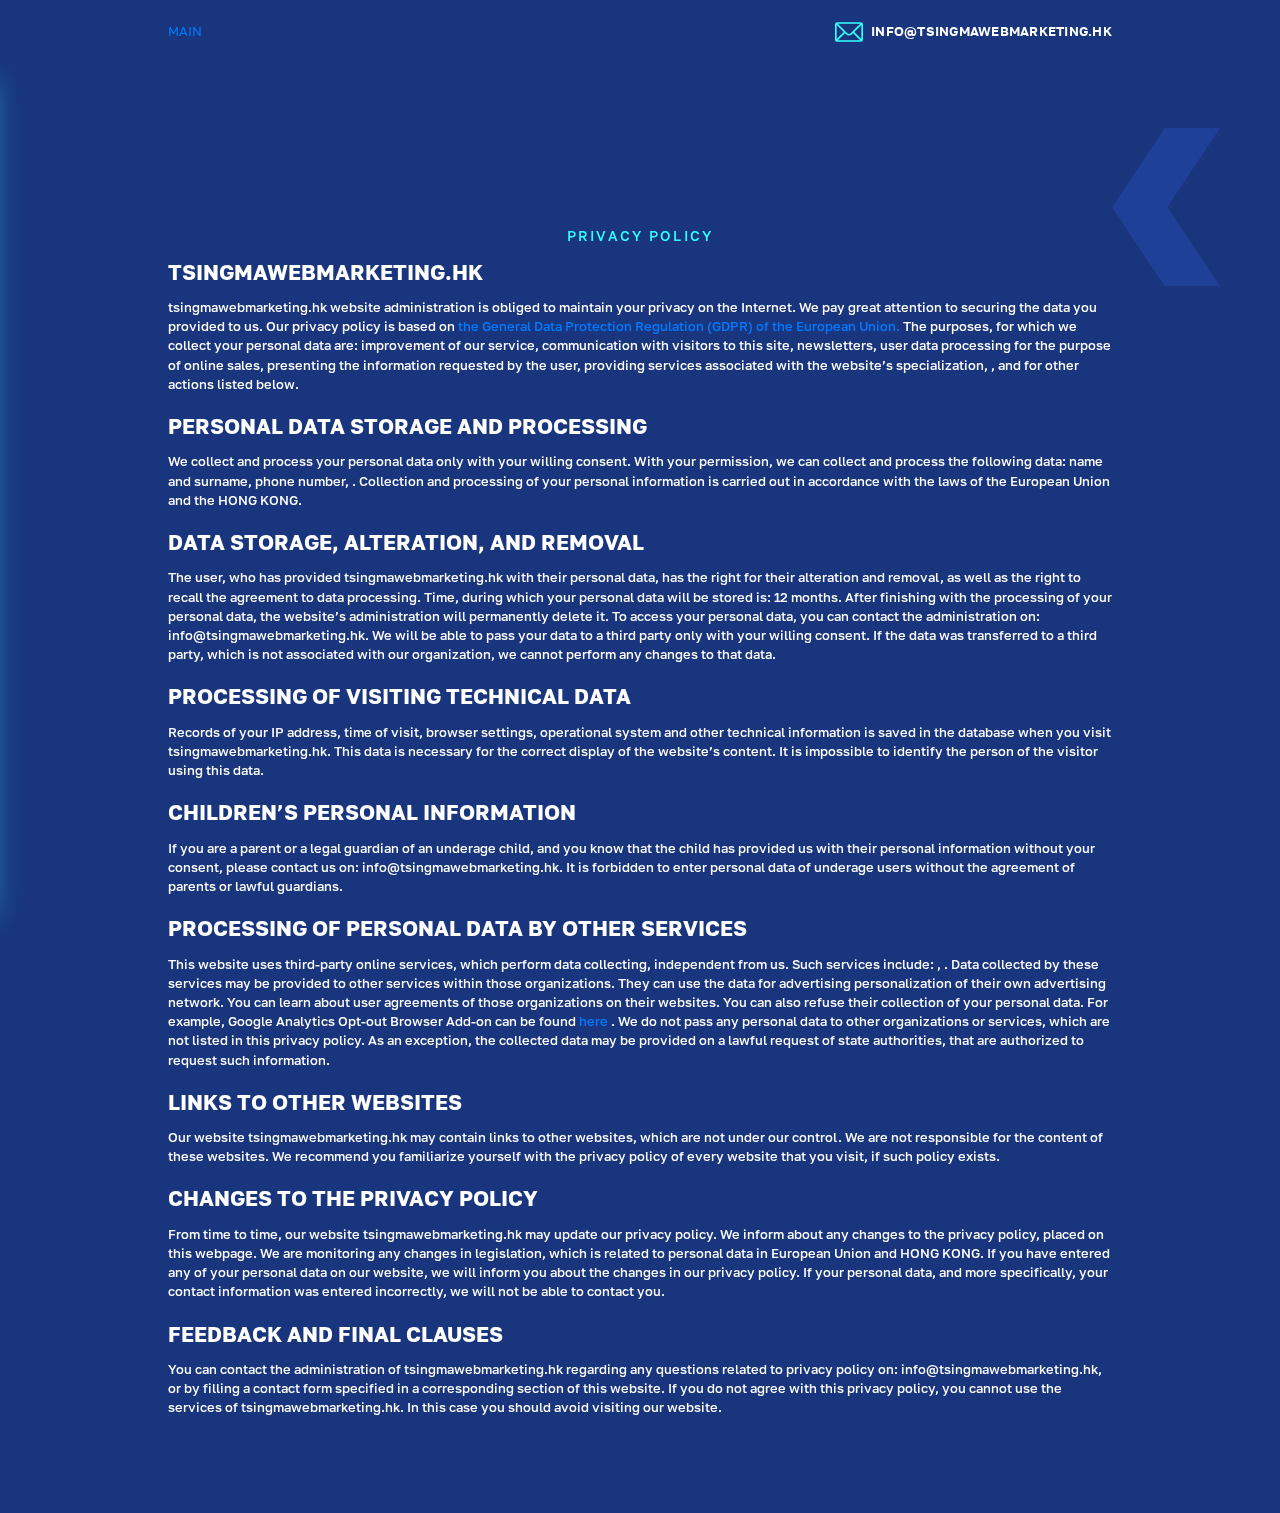
<file: privacy.html>
<!DOCTYPE html>
<html lang="en">

<head>
    <meta charset="utf-8">
    <title>TSING MA WEBMARKETING LIMITED</title>
    <meta name="keywords" content="TSING MA WEBMARKETING LIMITED">
    <meta name="description" content="DIGITAL MARKETING, DEVELOPMENT, BIG DATA, IT SOLUTIONS, DIGITAL MARKETING">
    <link rel="canonical" href="https://tsingmawebmarketing.hk/" />
    <meta http-equiv="X-UA-Compatible" content="IE=edge">
    <meta name="viewport" content="width=device-width, initial-scale=1, maximum-scale=1">
    <meta name="format-detection" content="telephone=no">
    <meta property="og:image" content="images/image.jpg">
    <link rel="apple-touch-icon" sizes="180x180" href="images/apple-touch-icon.png">
    <link rel="icon" type="image/png" sizes="32x32" href="images/favicon-32x32.png">
    <link rel="icon" type="image/png" sizes="16x16" href="images/favicon-16x16.png">
    <link rel="mask-icon" href="images/safari-pinned-tab.svg" color="#5bbad5">
    <meta name="msapplication-TileColor" content="#da532c">
    <meta name="theme-color" content="#ffffff">
    <link rel="stylesheet" href="css/app.min.css">
</head>

<body class="home">

    <header class="header" id="header">
        <div class="page-container">
            <div class="header__wrapper">
                <!-- <a href="/" class="logo header__logo">
					<img src="fonts/logo.svg" alt="WEBITATORS">
				</a> -->

                <nav class="nav header__nav">
                    <ul class="nav-list">
                        <li class="nav-list__item"><a href="/"
                            class="">MAIN</a></li>
                    </ul>
                </nav>

                <a href="mailto:info@tsingmawebmarketing.hk
			" class="link header__link">
                    <svg width="28" height="28" fill="none" xmlns="http://www.w3.org/2000/svg">
                        <path
                            d="M25.54 4.156H2.46A2.465 2.465 0 000 6.617v14.766c0 1.36 1.11 2.46 2.46 2.46h23.08a2.464 2.464 0 002.46-2.46V6.617c0-1.35-1.097-2.46-2.46-2.46zm-.346 1.64c-.502.501-9.155 9.108-9.454 9.405a2.445 2.445 0 01-1.74.721 2.446 2.446 0 01-1.742-.722L2.806 5.797h22.388zM1.641 21.05V6.952l7.09 7.052-7.09 7.045zm1.166 1.154l7.086-7.042 1.207 1.2a4.074 4.074 0 002.9 1.202 4.073 4.073 0 002.899-1.2l1.208-1.202 7.086 7.042H2.807zm23.552-1.154l-7.09-7.045 7.09-7.052V21.05z"
                            fill="#32FFFF" />
                    </svg>

                    <span class="link__label">info@tsingmawebmarketing.hk
                    </span>
                </a>

                <button id="burger" class="burger">
                    <span class="burger__bar burger__bar-1 bar-1"></span>
                    <span class="burger__bar burger__bar-2 bar-2"></span>
                    <span class="burger__bar burger__bar-3 bar-3"></span>
                    <span class="burger__bar burger__bar-4 bar-4"></span>
                </button>
            </div>
        </div>
        <nav class="mobi-nav">

            <div class="page-container">
                <div class="mobi-nav__wrapper">
                    <ul class="nav-list">
                        <li class="nav-list__item"><a  href="/"
                                class="">MAIN</a></li>
                       
                    </ul>

                    <hr>

                    <!-- <a href="tel:+0 (000) 000-00-00" class="header__phone link">
						<span class="link__label">+0 (000) 000-00-00</span>
					</a> -->
                </div>
            </div>
        </nav>
    </header>

    <main class="main">


        <div class="about" id="about">



        </div>
        </div>

        <section class="services" id="services">
            <div class="page-container">
                <span class="section-pretitle">PRIVACY POLICY</span>

                <div class="services__wrapper">
                    <div class="service__wrapper">
                        <h3 class="service__title">tsingmawebmarketing.hk</h3>
                        <p class="service__text">tsingmawebmarketing.hk website administration is obliged to maintain
                            your privacy on the Internet. We pay great attention to securing the data you provided to
                            us. Our privacy policy is based on <a
                                href='https://ec.europa.eu/info/law/law-topic/data-protection_en'> the General Data
                                Protection Regulation (GDPR) of the
                                European Union. </a>The purposes, for which we collect your personal data are:
                            improvement of
                            our service, communication with visitors to this site, newsletters, user data processing for
                            the purpose of online sales, presenting the information requested by the user, providing
                            services associated with the website’s specialization, , and for other actions listed below.
                        </p>
                        <h3 class="service__title">Personal data storage and processing</h3>
                        <p class="service__text">We collect and process your personal data only with your willing
                            consent. With your permission, we can collect and process the following data: name and
                            surname, phone number, . Collection and processing of your personal information is carried
                            out in accordance with the laws of the European Union and the HONG KONG.
                        </p>
                        <h3 class="service__title">Data storage, alteration, and removal</h3>
                        <p class="service__text">The user, who has provided tsingmawebmarketing.hk with their personal
                            data, has the right for their alteration and removal, as well as the right to recall the
                            agreement to data processing. Time, during which your personal data will be stored is: 12
                            months. After finishing with the processing of your personal data, the website’s
                            administration will permanently delete it. To access your personal data, you can contact the
                            administration on: info@tsingmawebmarketing.hk. We will be able to pass your data to a third
                            party only with your willing consent. If the data was transferred to a third party, which is
                            not associated with our organization, we cannot perform any changes to that data.
                        </p>
                        <h3 class="service__title">Processing of visiting technical data</h3>
                        <p class="service__text">Records of your IP address, time of visit, browser settings,
                            operational system and other technical information is saved in the database when you visit
                            tsingmawebmarketing.hk. This data is necessary for the correct display of the website’s
                            content. It is impossible to identify the person of the visitor using this data.
                        </p>
                        <h3 class="service__title">Children’s personal information</h3>
                        <p class="service__text">If you are a parent or a legal guardian of an underage child, and you
                            know that the child has provided us with their personal information without your consent,
                            please contact us on: info@tsingmawebmarketing.hk. It is forbidden to enter personal data of
                            underage users without the agreement of parents or lawful guardians.
                        </p>
                        <h3 class="service__title">Processing of personal data by other services</h3>
                        <p class="service__text">This website uses third-party online services, which perform data
                            collecting, independent from us. Such services include: , .

                            Data collected by these services may be provided to other services within those
                            organizations. They can use the data for advertising personalization of their own
                            advertising network. You can learn about user agreements of those organizations on their
                            websites. You can also refuse their collection of your personal data. For example, Google
                            Analytics Opt-out Browser Add-on can be found <a
                                href='https://tools.google.com/dlpage/gaoptout?hl=en'>here</a> . We do not pass any
                            personal data to
                            other organizations or services, which are not listed in this privacy policy. As an
                            exception, the collected data may be provided on a lawful request of state authorities, that
                            are authorized to request such information.
                        </p>
                        <h3 class="service__title">Links to other websites</h3>
                        <p class="service__text">Our website tsingmawebmarketing.hk may contain links to other websites,
                            which are not under our control. We are not responsible for the content of these websites.
                            We recommend you familiarize yourself with the privacy policy of every website that you
                            visit, if such policy exists.
                        </p>
                        <h3 class="service__title">Changes to the privacy policy</h3>
                        <p class="service__text">From time to time, our website tsingmawebmarketing.hk may update our
                            privacy policy. We inform about any changes to the privacy policy, placed on this webpage.
                            We are monitoring any changes in legislation, which is related to personal data in European
                            Union and HONG KONG. If you have entered any of your personal data on our website, we will
                            inform you about the changes in our privacy policy. If your personal data, and more
                            specifically, your contact information was entered incorrectly, we will not be able to
                            contact you.
                        </p>
                        <h3 class="service__title">Feedback and final clauses</h3>
                        <p class="service__text">You can contact the administration of tsingmawebmarketing.hk regarding
                            any questions related to privacy policy on: info@tsingmawebmarketing.hk, or by filling a
                            contact form specified in a corresponding section of this website. If you do not agree with
                            this privacy policy, you cannot use the services of tsingmawebmarketing.hk. In this case you
                            should avoid visiting our website.
                        </p>

                    </div>

                </div>
            </div>
        </section>








        <script src="js/app.min.js"></script>



</body>

</html>
</file>
<file: css/app.min.css>
*,
::after,
::before {
	-webkit-box-sizing: border-box;
	box-sizing: border-box
}

blockquote,
body,
dd,
dl,
figure,
h1,
h2,
h3,
h4,
p {
	margin: 0
}

ol[role=list],
ul[role=list] {
	list-style: none
}

html:focus-within {
	scroll-behavior: smooth
}

body {
	min-height: 100vh;
	text-rendering: optimizeSpeed;
	line-height: 1.5
}

a:not([class]) {
	-webkit-text-decoration-skip: ink;
	text-decoration-skip-ink: auto
}

img,
picture {
	max-width: 100%;
	display: block
}

button,
input,
select,
textarea {
	font: inherit
}

@media (prefers-reduced-motion:reduce) {
	html:focus-within {
		scroll-behavior: auto
	}

	*,
	::after,
	::before {
		-webkit-animation-duration: NaNs !important;
		animation-duration: NaNs !important;
		-webkit-animation-iteration-count: 1 !important;
		animation-iteration-count: 1 !important;
		-webkit-transition-duration: NaNs !important;
		-o-transition-duration: NaNs !important;
		transition-duration: NaNs !important;
		scroll-behavior: auto !important
	}
}

@font-face {
	font-family: swiper-icons;
	src: url("data:application/font-woff;charset=utf-8;base64, [base64]//wADZ2x5ZgAAAywAAADMAAAD2MHtryVoZWFkAAABbAAAADAAAAA2E2+eoWhoZWEAAAGcAAAAHwAAACQC9gDzaG10eAAAAigAAAAZAAAArgJkABFsb2NhAAAC0AAAAFoAAABaFQAUGG1heHAAAAG8AAAAHwAAACAAcABAbmFtZQAAA/gAAAE5AAACXvFdBwlwb3N0AAAFNAAAAGIAAACE5s74hXjaY2BkYGAAYpf5Hu/j+W2+MnAzMYDAzaX6QjD6/4//Bxj5GA8AuRwMYGkAPywL13jaY2BkYGA88P8Agx4j+/8fQDYfA1AEBWgDAIB2BOoAeNpjYGRgYNBh4GdgYgABEMnIABJzYNADCQAACWgAsQB42mNgYfzCOIGBlYGB0YcxjYGBwR1Kf2WQZGhhYGBiYGVmgAFGBiQQkOaawtDAoMBQxXjg/wEGPcYDDA4wNUA2CCgwsAAAO4EL6gAAeNpj2M0gyAACqxgGNWBkZ2D4/wMA+xkDdgAAAHjaY2BgYGaAYBkGRgYQiAHyGMF8FgYHIM3DwMHABGQrMOgyWDLEM1T9/w8UBfEMgLzE////P/5//f/V/xv+r4eaAAeMbAxwIUYmIMHEgKYAYjUcsDAwsLKxc3BycfPw8jEQA/[base64]/uznmfPFBNODM2K7MTQ45YEAZqGP81AmGGcF3iPqOop0r1SPTaTbVkfUe4HXj97wYE+yNwWYxwWu4v1ugWHgo3S1XdZEVqWM7ET0cfnLGxWfkgR42o2PvWrDMBSFj/IHLaF0zKjRgdiVMwScNRAoWUoH78Y2icB/yIY09An6AH2Bdu/UB+yxopYshQiEvnvu0dURgDt8QeC8PDw7Fpji3fEA4z/PEJ6YOB5hKh4dj3EvXhxPqH/SKUY3rJ7srZ4FZnh1PMAtPhwP6fl2PMJMPDgeQ4rY8YT6Gzao0eAEA409DuggmTnFnOcSCiEiLMgxCiTI6Cq5DZUd3Qmp10vO0LaLTd2cjN4fOumlc7lUYbSQcZFkutRG7g6JKZKy0RmdLY680CDnEJ+UMkpFFe1RN7nxdVpXrC4aTtnaurOnYercZg2YVmLN/d/gczfEimrE/fs/bOuq29Zmn8tloORaXgZgGa78yO9/cnXm2BpaGvq25Dv9S4E9+5SIc9PqupJKhYFSSl47+Qcr1mYNAAAAeNptw0cKwkAAAMDZJA8Q7OUJvkLsPfZ6zFVERPy8qHh2YER+3i/BP83vIBLLySsoKimrqKqpa2hp6+jq6RsYGhmbmJqZSy0sraxtbO3sHRydnEMU4uR6yx7JJXveP7WrDycAAAAAAAH//wACeNpjYGRgYOABYhkgZgJCZgZNBkYGLQZtIJsFLMYAAAw3ALgAeNolizEKgDAQBCchRbC2sFER0YD6qVQiBCv/H9ezGI6Z5XBAw8CBK/m5iQQVauVbXLnOrMZv2oLdKFa8Pjuru2hJzGabmOSLzNMzvutpB3N42mNgZGBg4GKQYzBhYMxJLMlj4GBgAYow/P/PAJJhLM6sSoWKfWCAAwDAjgbRAAB42mNgYGBkAIIbCZo5IPrmUn0hGA0AO8EFTQAA") format("woff");
	font-weight: 400;
	font-style: normal
}

:root {
	--swiper-theme-color: #007aff
}

.swiper-container {
	margin-left: auto;
	margin-right: auto;
	position: relative;
	overflow: hidden;
	list-style: none;
	padding: 0;
	z-index: 1
}

.swiper-container-vertical>.swiper-wrapper {
	-webkit-box-orient: vertical;
	-webkit-box-direction: normal;
	-ms-flex-direction: column;
	flex-direction: column
}

.swiper-wrapper {
	position: relative;
	width: 100%;
	height: 100%;
	z-index: 1;
	display: -webkit-box;
	display: -ms-flexbox;
	display: flex;
	-webkit-transition-property: -webkit-transform;
	transition-property: -webkit-transform;
	-o-transition-property: transform;
	transition-property: transform;
	transition-property: transform, -webkit-transform;
	-webkit-box-sizing: content-box;
	box-sizing: content-box
}

.swiper-container-android .swiper-slide,
.swiper-wrapper {
	-webkit-transform: translate3d(0, 0, 0);
	transform: translate3d(0, 0, 0)
}

.swiper-container-multirow>.swiper-wrapper {
	-ms-flex-wrap: wrap;
	flex-wrap: wrap
}

.swiper-container-multirow-column>.swiper-wrapper {
	-ms-flex-wrap: wrap;
	flex-wrap: wrap;
	-webkit-box-orient: vertical;
	-webkit-box-direction: normal;
	-ms-flex-direction: column;
	flex-direction: column
}

.swiper-container-free-mode>.swiper-wrapper {
	-webkit-transition-timing-function: ease-out;
	-o-transition-timing-function: ease-out;
	transition-timing-function: ease-out;
	margin: 0 auto
}

.swiper-container-pointer-events {
	-ms-touch-action: pan-y;
	touch-action: pan-y
}

.swiper-container-pointer-events.swiper-container-vertical {
	-ms-touch-action: pan-x;
	touch-action: pan-x
}

.swiper-slide {
	-ms-flex-negative: 0;
	flex-shrink: 0;
	width: 100%;
	height: 100%;
	position: relative;
	-webkit-transition-property: -webkit-transform;
	transition-property: -webkit-transform;
	-o-transition-property: transform;
	transition-property: transform;
	transition-property: transform, -webkit-transform
}

.swiper-slide-invisible-blank {
	visibility: hidden
}

.swiper-container-autoheight,
.swiper-container-autoheight .swiper-slide {
	height: auto
}

.swiper-container-autoheight .swiper-wrapper {
	-webkit-box-align: start;
	-ms-flex-align: start;
	align-items: flex-start;
	-webkit-transition-property: height, -webkit-transform;
	transition-property: height, -webkit-transform;
	-o-transition-property: transform, height;
	transition-property: transform, height;
	transition-property: transform, height, -webkit-transform
}

.swiper-container-3d {
	-webkit-perspective: 1200px;
	perspective: 1200px
}

.swiper-container-3d .swiper-cube-shadow,
.swiper-container-3d .swiper-slide,
.swiper-container-3d .swiper-slide-shadow-bottom,
.swiper-container-3d .swiper-slide-shadow-left,
.swiper-container-3d .swiper-slide-shadow-right,
.swiper-container-3d .swiper-slide-shadow-top,
.swiper-container-3d .swiper-wrapper {
	-webkit-transform-style: preserve-3d;
	transform-style: preserve-3d
}

.swiper-container-3d .swiper-slide-shadow-bottom,
.swiper-container-3d .swiper-slide-shadow-left,
.swiper-container-3d .swiper-slide-shadow-right,
.swiper-container-3d .swiper-slide-shadow-top {
	position: absolute;
	left: 0;
	top: 0;
	width: 100%;
	height: 100%;
	pointer-events: none;
	z-index: 10
}

.swiper-container-3d .swiper-slide-shadow-left {
	background-image: -webkit-gradient(linear, right top, left top, from(rgba(0, 0, 0, .5)), to(rgba(0, 0, 0, 0)));
	background-image: -o-linear-gradient(right, rgba(0, 0, 0, .5), rgba(0, 0, 0, 0));
	background-image: linear-gradient(to left, rgba(0, 0, 0, .5), rgba(0, 0, 0, 0))
}

.swiper-container-3d .swiper-slide-shadow-right {
	background-image: -webkit-gradient(linear, left top, right top, from(rgba(0, 0, 0, .5)), to(rgba(0, 0, 0, 0)));
	background-image: -o-linear-gradient(left, rgba(0, 0, 0, .5), rgba(0, 0, 0, 0));
	background-image: linear-gradient(to right, rgba(0, 0, 0, .5), rgba(0, 0, 0, 0))
}

.swiper-container-3d .swiper-slide-shadow-top {
	background-image: -webkit-gradient(linear, left bottom, left top, from(rgba(0, 0, 0, .5)), to(rgba(0, 0, 0, 0)));
	background-image: -o-linear-gradient(bottom, rgba(0, 0, 0, .5), rgba(0, 0, 0, 0));
	background-image: linear-gradient(to top, rgba(0, 0, 0, .5), rgba(0, 0, 0, 0))
}

.swiper-container-3d .swiper-slide-shadow-bottom {
	background-image: -webkit-gradient(linear, left top, left bottom, from(rgba(0, 0, 0, .5)), to(rgba(0, 0, 0, 0)));
	background-image: -o-linear-gradient(top, rgba(0, 0, 0, .5), rgba(0, 0, 0, 0));
	background-image: linear-gradient(to bottom, rgba(0, 0, 0, .5), rgba(0, 0, 0, 0))
}

.swiper-container-css-mode>.swiper-wrapper {
	overflow: auto;
	scrollbar-width: none;
	-ms-overflow-style: none
}

.swiper-container-css-mode>.swiper-wrapper::-webkit-scrollbar {
	display: none
}

.swiper-container-css-mode>.swiper-wrapper>.swiper-slide {
	scroll-snap-align: start start
}

.swiper-container-horizontal.swiper-container-css-mode>.swiper-wrapper {
	-webkit-scroll-snap-type: x mandatory;
	-ms-scroll-snap-type: x mandatory;
	scroll-snap-type: x mandatory
}

.swiper-container-vertical.swiper-container-css-mode>.swiper-wrapper {
	-webkit-scroll-snap-type: y mandatory;
	-ms-scroll-snap-type: y mandatory;
	scroll-snap-type: y mandatory
}

:root {
	--swiper-navigation-size: 44px
}

.swiper-button-next,
.swiper-button-prev {
	position: absolute;
	top: 50%;
	width: calc(var(--swiper-navigation-size)/ 44 * 27);
	height: var(--swiper-navigation-size);
	margin-top: calc(0px - (var(--swiper-navigation-size)/ 2));
	z-index: 10;
	cursor: pointer;
	display: -webkit-box;
	display: -ms-flexbox;
	display: flex;
	-webkit-box-align: center;
	-ms-flex-align: center;
	align-items: center;
	-webkit-box-pack: center;
	-ms-flex-pack: center;
	justify-content: center;
	color: var(--swiper-navigation-color, var(--swiper-theme-color))
}

.swiper-button-next.swiper-button-disabled,
.swiper-button-prev.swiper-button-disabled {
	opacity: .35;
	cursor: auto;
	pointer-events: none
}

.swiper-button-next:after,
.swiper-button-prev:after {
	font-family: swiper-icons;
	font-size: var(--swiper-navigation-size);
	text-transform: none !important;
	letter-spacing: 0;
	text-transform: none;
	font-variant: initial;
	line-height: 1
}

.swiper-button-prev,
.swiper-container-rtl .swiper-button-next {
	left: 10px;
	right: auto
}

.swiper-button-prev:after,
.swiper-container-rtl .swiper-button-next:after {
	content: 'prev'
}

.swiper-button-next,
.swiper-container-rtl .swiper-button-prev {
	right: 10px;
	left: auto
}

.swiper-button-next:after,
.swiper-container-rtl .swiper-button-prev:after {
	content: 'next'
}

.swiper-button-next.swiper-button-white,
.swiper-button-prev.swiper-button-white {
	--swiper-navigation-color: #ffffff
}

.swiper-button-next.swiper-button-black,
.swiper-button-prev.swiper-button-black {
	--swiper-navigation-color: #000000
}

.swiper-button-lock {
	display: none
}

.swiper-pagination {
	position: absolute;
	text-align: center;
	-webkit-transition: .3s opacity;
	-o-transition: .3s opacity;
	transition: .3s opacity;
	-webkit-transform: translate3d(0, 0, 0);
	transform: translate3d(0, 0, 0);
	z-index: 10
}

.swiper-pagination.swiper-pagination-hidden {
	opacity: 0
}

.swiper-container-horizontal>.swiper-pagination-bullets,
.swiper-pagination-custom,
.swiper-pagination-fraction {
	bottom: 10px;
	left: 0;
	width: 100%
}

.swiper-pagination-bullets-dynamic {
	overflow: hidden;
	font-size: 0
}

.swiper-pagination-bullets-dynamic .swiper-pagination-bullet {
	-webkit-transform: scale(.33);
	-ms-transform: scale(.33);
	transform: scale(.33);
	position: relative
}

.swiper-pagination-bullets-dynamic .swiper-pagination-bullet-active {
	-webkit-transform: scale(1);
	-ms-transform: scale(1);
	transform: scale(1)
}

.swiper-pagination-bullets-dynamic .swiper-pagination-bullet-active-main {
	-webkit-transform: scale(1);
	-ms-transform: scale(1);
	transform: scale(1)
}

.swiper-pagination-bullets-dynamic .swiper-pagination-bullet-active-prev {
	-webkit-transform: scale(.66);
	-ms-transform: scale(.66);
	transform: scale(.66)
}

.swiper-pagination-bullets-dynamic .swiper-pagination-bullet-active-prev-prev {
	-webkit-transform: scale(.33);
	-ms-transform: scale(.33);
	transform: scale(.33)
}

.swiper-pagination-bullets-dynamic .swiper-pagination-bullet-active-next {
	-webkit-transform: scale(.66);
	-ms-transform: scale(.66);
	transform: scale(.66)
}

.swiper-pagination-bullets-dynamic .swiper-pagination-bullet-active-next-next {
	-webkit-transform: scale(.33);
	-ms-transform: scale(.33);
	transform: scale(.33)
}

.swiper-pagination-bullet {
	width: 8px;
	height: 8px;
	display: inline-block;
	border-radius: 50%;
	background: #000;
	opacity: .2
}

button.swiper-pagination-bullet {
	border: none;
	margin: 0;
	padding: 0;
	-webkit-box-shadow: none;
	box-shadow: none;
	-webkit-appearance: none;
	-moz-appearance: none;
	appearance: none
}

.swiper-pagination-clickable .swiper-pagination-bullet {
	cursor: pointer
}

.swiper-pagination-bullet-active {
	opacity: 1;
	background: var(--swiper-pagination-color, var(--swiper-theme-color))
}

.swiper-container-vertical>.swiper-pagination-bullets {
	right: 10px;
	top: 50%;
	-webkit-transform: translate3d(0, -50%, 0);
	transform: translate3d(0, -50%, 0)
}

.swiper-container-vertical>.swiper-pagination-bullets .swiper-pagination-bullet {
	margin: 6px 0;
	display: block
}

.swiper-container-vertical>.swiper-pagination-bullets.swiper-pagination-bullets-dynamic {
	top: 50%;
	-webkit-transform: translateY(-50%);
	-ms-transform: translateY(-50%);
	transform: translateY(-50%);
	width: 8px
}

.swiper-container-vertical>.swiper-pagination-bullets.swiper-pagination-bullets-dynamic .swiper-pagination-bullet {
	display: inline-block;
	-webkit-transition: .2s top, .2s -webkit-transform;
	transition: .2s top, .2s -webkit-transform;
	-o-transition: .2s transform, .2s top;
	transition: .2s transform, .2s top;
	transition: .2s transform, .2s top, .2s -webkit-transform
}

.swiper-container-horizontal>.swiper-pagination-bullets .swiper-pagination-bullet {
	margin: 0 4px
}

.swiper-container-horizontal>.swiper-pagination-bullets.swiper-pagination-bullets-dynamic {
	left: 50%;
	-webkit-transform: translateX(-50%);
	-ms-transform: translateX(-50%);
	transform: translateX(-50%);
	white-space: nowrap
}

.swiper-container-horizontal>.swiper-pagination-bullets.swiper-pagination-bullets-dynamic .swiper-pagination-bullet {
	-webkit-transition: .2s left, .2s -webkit-transform;
	transition: .2s left, .2s -webkit-transform;
	-o-transition: .2s transform, .2s left;
	transition: .2s transform, .2s left;
	transition: .2s transform, .2s left, .2s -webkit-transform
}

.swiper-container-horizontal.swiper-container-rtl>.swiper-pagination-bullets-dynamic .swiper-pagination-bullet {
	-webkit-transition: .2s right, .2s -webkit-transform;
	transition: .2s right, .2s -webkit-transform;
	-o-transition: .2s transform, .2s right;
	transition: .2s transform, .2s right;
	transition: .2s transform, .2s right, .2s -webkit-transform
}

.swiper-pagination-progressbar {
	background: rgba(0, 0, 0, .25);
	position: absolute
}

.swiper-pagination-progressbar .swiper-pagination-progressbar-fill {
	background: var(--swiper-pagination-color, var(--swiper-theme-color));
	position: absolute;
	left: 0;
	top: 0;
	width: 100%;
	height: 100%;
	-webkit-transform: scale(0);
	-ms-transform: scale(0);
	transform: scale(0);
	-webkit-transform-origin: left top;
	-ms-transform-origin: left top;
	transform-origin: left top
}

.swiper-container-rtl .swiper-pagination-progressbar .swiper-pagination-progressbar-fill {
	-webkit-transform-origin: right top;
	-ms-transform-origin: right top;
	transform-origin: right top
}

.swiper-container-horizontal>.swiper-pagination-progressbar,
.swiper-container-vertical>.swiper-pagination-progressbar.swiper-pagination-progressbar-opposite {
	width: 100%;
	height: 4px;
	left: 0;
	top: 0
}

.swiper-container-horizontal>.swiper-pagination-progressbar.swiper-pagination-progressbar-opposite,
.swiper-container-vertical>.swiper-pagination-progressbar {
	width: 4px;
	height: 100%;
	left: 0;
	top: 0
}

.swiper-pagination-white {
	--swiper-pagination-color: #ffffff
}

.swiper-pagination-black {
	--swiper-pagination-color: #000000
}

.swiper-pagination-lock {
	display: none
}

.swiper-scrollbar {
	border-radius: 10px;
	position: relative;
	-ms-touch-action: none;
	background: rgba(0, 0, 0, .1)
}

.swiper-container-horizontal>.swiper-scrollbar {
	position: absolute;
	left: 1%;
	bottom: 3px;
	z-index: 50;
	height: 5px;
	width: 98%
}

.swiper-container-vertical>.swiper-scrollbar {
	position: absolute;
	right: 3px;
	top: 1%;
	z-index: 50;
	width: 5px;
	height: 98%
}

.swiper-scrollbar-drag {
	height: 100%;
	width: 100%;
	position: relative;
	background: rgba(0, 0, 0, .5);
	border-radius: 10px;
	left: 0;
	top: 0
}

.swiper-scrollbar-cursor-drag {
	cursor: move
}

.swiper-scrollbar-lock {
	display: none
}

.swiper-zoom-container {
	width: 100%;
	height: 100%;
	display: -webkit-box;
	display: -ms-flexbox;
	display: flex;
	-webkit-box-pack: center;
	-ms-flex-pack: center;
	justify-content: center;
	-webkit-box-align: center;
	-ms-flex-align: center;
	align-items: center;
	text-align: center
}

.swiper-zoom-container>canvas,
.swiper-zoom-container>img,
.swiper-zoom-container>svg {
	max-width: 100%;
	max-height: 100%;
	-o-object-fit: contain;
	object-fit: contain
}

.swiper-slide-zoomed {
	cursor: move
}

.swiper-lazy-preloader {
	width: 42px;
	height: 42px;
	position: absolute;
	left: 50%;
	top: 50%;
	margin-left: -21px;
	margin-top: -21px;
	z-index: 10;
	-webkit-transform-origin: 50%;
	-ms-transform-origin: 50%;
	transform-origin: 50%;
	-webkit-animation: swiper-preloader-spin 1s infinite linear;
	animation: swiper-preloader-spin 1s infinite linear;
	-webkit-box-sizing: border-box;
	box-sizing: border-box;
	border: 4px solid var(--swiper-preloader-color, var(--swiper-theme-color));
	border-radius: 50%;
	border-top-color: transparent
}

.swiper-lazy-preloader-white {
	--swiper-preloader-color: #fff
}

.swiper-lazy-preloader-black {
	--swiper-preloader-color: #000
}

@-webkit-keyframes swiper-preloader-spin {
	100% {
		-webkit-transform: rotate(360deg);
		transform: rotate(360deg)
	}
}

@keyframes swiper-preloader-spin {
	100% {
		-webkit-transform: rotate(360deg);
		transform: rotate(360deg)
	}
}

.swiper-container .swiper-notification {
	position: absolute;
	left: 0;
	top: 0;
	pointer-events: none;
	opacity: 0;
	z-index: -1000
}

.swiper-container-fade.swiper-container-free-mode .swiper-slide {
	-webkit-transition-timing-function: ease-out;
	-o-transition-timing-function: ease-out;
	transition-timing-function: ease-out
}

.swiper-container-fade .swiper-slide {
	pointer-events: none;
	-webkit-transition-property: opacity;
	-o-transition-property: opacity;
	transition-property: opacity
}

.swiper-container-fade .swiper-slide .swiper-slide {
	pointer-events: none
}

.swiper-container-fade .swiper-slide-active,
.swiper-container-fade .swiper-slide-active .swiper-slide-active {
	pointer-events: auto
}

.swiper-container-cube {
	overflow: visible
}

.swiper-container-cube .swiper-slide {
	pointer-events: none;
	-webkit-backface-visibility: hidden;
	backface-visibility: hidden;
	z-index: 1;
	visibility: hidden;
	-webkit-transform-origin: 0 0;
	-ms-transform-origin: 0 0;
	transform-origin: 0 0;
	width: 100%;
	height: 100%
}

.swiper-container-cube .swiper-slide .swiper-slide {
	pointer-events: none
}

.swiper-container-cube.swiper-container-rtl .swiper-slide {
	-webkit-transform-origin: 100% 0;
	-ms-transform-origin: 100% 0;
	transform-origin: 100% 0
}

.swiper-container-cube .swiper-slide-active,
.swiper-container-cube .swiper-slide-active .swiper-slide-active {
	pointer-events: auto
}

.swiper-container-cube .swiper-slide-active,
.swiper-container-cube .swiper-slide-next,
.swiper-container-cube .swiper-slide-next+.swiper-slide,
.swiper-container-cube .swiper-slide-prev {
	pointer-events: auto;
	visibility: visible
}

.swiper-container-cube .swiper-slide-shadow-bottom,
.swiper-container-cube .swiper-slide-shadow-left,
.swiper-container-cube .swiper-slide-shadow-right,
.swiper-container-cube .swiper-slide-shadow-top {
	z-index: 0;
	-webkit-backface-visibility: hidden;
	backface-visibility: hidden
}

.swiper-container-cube .swiper-cube-shadow {
	position: absolute;
	left: 0;
	bottom: 0;
	width: 100%;
	height: 100%;
	opacity: .6;
	z-index: 0
}

.swiper-container-cube .swiper-cube-shadow:before {
	content: '';
	background: #000;
	position: absolute;
	left: 0;
	top: 0;
	bottom: 0;
	right: 0;
	-webkit-filter: blur(50px);
	filter: blur(50px)
}

.swiper-container-flip {
	overflow: visible
}

.swiper-container-flip .swiper-slide {
	pointer-events: none;
	-webkit-backface-visibility: hidden;
	backface-visibility: hidden;
	z-index: 1
}

.swiper-container-flip .swiper-slide .swiper-slide {
	pointer-events: none
}

.swiper-container-flip .swiper-slide-active,
.swiper-container-flip .swiper-slide-active .swiper-slide-active {
	pointer-events: auto
}

.swiper-container-flip .swiper-slide-shadow-bottom,
.swiper-container-flip .swiper-slide-shadow-left,
.swiper-container-flip .swiper-slide-shadow-right,
.swiper-container-flip .swiper-slide-shadow-top {
	z-index: 0;
	-webkit-backface-visibility: hidden;
	backface-visibility: hidden
}

*,
::after,
::before {
	-webkit-box-sizing: border-box;
	box-sizing: border-box
}

html {
	font-family: sans-serif;
	line-height: 1.15;
	-webkit-text-size-adjust: 100%;
	-webkit-tap-highlight-color: transparent
}

article,
aside,
figcaption,
figure,
footer,
header,
hgroup,
main,
nav,
section {
	display: block
}

body {
	margin: 0;
	font-family: -apple-system, BlinkMacSystemFont, "Segoe UI", Roboto, "Helvetica Neue", Arial, "Noto Sans", sans-serif, "Apple Color Emoji", "Segoe UI Emoji", "Segoe UI Symbol", "Noto Color Emoji";
	font-size: 1rem;
	font-weight: 400;
	line-height: 1.5;
	color: #212529;
	text-align: left;
	background-color: #fff
}

[tabindex="-1"]:focus:not(:focus-visible) {
	outline: 0 !important
}

hr {
	-webkit-box-sizing: content-box;
	box-sizing: content-box;
	height: 0;
	overflow: visible
}

h1,
h2,
h3,
h4,
h5,
h6 {
	margin-top: 0;
	margin-bottom: .5rem
}

p {
	margin-top: 0;
	margin-bottom: 1rem
}

abbr[data-original-title],
abbr[title] {
	text-decoration: underline;
	-webkit-text-decoration: underline dotted;
	text-decoration: underline dotted;
	cursor: help;
	border-bottom: 0;
	-webkit-text-decoration-skip-ink: none;
	text-decoration-skip-ink: none
}

address {
	margin-bottom: 1rem;
	font-style: normal;
	line-height: inherit
}

dl,
ol,
ul {
	margin-top: 0;
	margin-bottom: 1rem
}

ol ol,
ol ul,
ul ol,
ul ul {
	margin-bottom: 0
}

dt {
	font-weight: 700
}

dd {
	margin-bottom: .5rem;
	margin-left: 0
}

blockquote {
	margin: 0 0 1rem
}

b,
strong {
	font-weight: bolder
}

small {
	font-size: 80%
}

sub,
sup {
	position: relative;
	font-size: 75%;
	line-height: 0;
	vertical-align: baseline
}

sub {
	bottom: -.25em
}

sup {
	top: -.5em
}

a {
	color: #007bff;
	text-decoration: none;
	background-color: transparent
}

a:hover {
	color: #0056b3;
	text-decoration: underline
}

a:not([href]) {
	color: inherit;
	text-decoration: none
}

a:not([href]):hover {
	color: inherit;
	text-decoration: none
}

code,
kbd,
pre,
samp {
	font-family: SFMono-Regular, Menlo, Monaco, Consolas, "Liberation Mono", "Courier New", monospace;
	font-size: 1em
}

pre {
	margin-top: 0;
	margin-bottom: 1rem;
	overflow: auto
}

figure {
	margin: 0 0 1rem
}

img {
	vertical-align: middle;
	border-style: none
}

svg {
	overflow: hidden;
	vertical-align: middle
}

table {
	border-collapse: collapse
}

caption {
	padding-top: .75rem;
	padding-bottom: .75rem;
	color: #6c757d;
	text-align: left;
	caption-side: bottom
}

th {
	text-align: inherit
}

label {
	display: inline-block;
	margin-bottom: .5rem
}

button {
	border-radius: 0
}

button:focus {
	outline: 1px dotted;
	outline: 5px auto -webkit-focus-ring-color
}

button,
input,
optgroup,
select,
textarea {
	margin: 0;
	font-family: inherit;
	font-size: inherit;
	line-height: inherit
}

button,
input {
	overflow: visible
}

button,
select {
	text-transform: none
}

select {
	word-wrap: normal
}

[type=button],
[type=reset],
[type=submit],
button {
	-webkit-appearance: button
}

[type=button]:not(:disabled),
[type=reset]:not(:disabled),
[type=submit]:not(:disabled),
button:not(:disabled) {
	cursor: pointer
}

[type=button]::-moz-focus-inner,
[type=reset]::-moz-focus-inner,
[type=submit]::-moz-focus-inner,
button::-moz-focus-inner {
	padding: 0;
	border-style: none
}

input[type=checkbox],
input[type=radio] {
	-webkit-box-sizing: border-box;
	box-sizing: border-box;
	padding: 0
}

input[type=date],
input[type=datetime-local],
input[type=month],
input[type=time] {
	-webkit-appearance: listbox
}

textarea {
	overflow: auto;
	resize: vertical
}

fieldset {
	min-width: 0;
	padding: 0;
	margin: 0;
	border: 0
}

legend {
	display: block;
	width: 100%;
	max-width: 100%;
	padding: 0;
	margin-bottom: .5rem;
	font-size: 1.5rem;
	line-height: inherit;
	color: inherit;
	white-space: normal
}

progress {
	vertical-align: baseline
}

[type=number]::-webkit-inner-spin-button,
[type=number]::-webkit-outer-spin-button {
	height: auto
}

[type=search] {
	outline-offset: -2px;
	-webkit-appearance: none
}

[type=search]::-webkit-search-decoration {
	-webkit-appearance: none
}

::-webkit-file-upload-button {
	font: inherit;
	-webkit-appearance: button
}

output {
	display: inline-block
}

summary {
	display: list-item;
	cursor: pointer
}

template {
	display: none
}

[hidden] {
	display: none !important
}

@font-face {
	font-family: Golos;
	font-style: normal;
	font-weight: 400;
	src: local("Golos"), url(../fonts/Golos-Text_Regular.woff) format("woff2"), url(../fonts/Golos-Text_Regular.woff) format("woff")
}

@font-face {
	font-family: Golos;
	font-style: normal;
	font-weight: 400;
	src: local("Golos"), url(../fonts/Golos-Text_Regular.woff2) format("woff2"), url(../fonts/Golos-Text_Regular.woff2) format("woff")
}

@font-face {
	font-family: Golos;
	font-style: normal;
	font-weight: 500;
	src: local("Golos"), url(../fonts/Golos-Text_Medium.woff) format("woff2"), url(../fonts/Golos-Text_Medium.woff) format("woff")
}

@font-face {
	font-family: Golos;
	font-style: normal;
	font-weight: 500;
	src: local("Golos"), url(../fonts/Golos-Text_Medium.woff2) format("woff2"), url(../fonts/Golos-Text_Medium.woff2) format("woff")
}

@font-face {
	font-family: Golos;
	font-style: normal;
	font-weight: 600;
	src: local("Golos"), url(../fonts/Golos-Text_DemiBold.woff) format("woff2"), url(../fonts/Golos-Text_DemiBold.woff) format("woff")
}

@font-face {
	font-family: Golos;
	font-style: normal;
	font-weight: 600;
	src: local("Golos"), url(../fonts/Golos-Text_DemiBold.woff2) format("woff2"), url(../fonts/Golos-Text_DemiBold.woff2) format("woff")
}

@font-face {
	font-family: Golos;
	font-style: normal;
	font-weight: 700;
	src: local("Golos"), url(../fonts/Golos-Text_Bold.woff) format("woff2"), url(../fonts/Golos-Text_Bold.woff) format("woff")
}

@font-face {
	font-family: Golos;
	font-style: normal;
	font-weight: 700;
	src: local("Golos"), url(../fonts/Golos-Text_Bold.woff2) format("woff2"), url(../fonts/Golos-Text_Bold.woff2) format("woff")
}

@font-face {
	font-family: Golos;
	font-style: normal;
	font-weight: 900;
	src: local("Golos"), url(../fonts/Golos-Text_Black.woff2) format("woff2"), url(../fonts/Golos-Text_Black.woff2) format("woff")
}

@font-face {
	font-family: Golos;
	font-style: normal;
	font-weight: 900;
	src: local("Golos"), url(../fonts/Golos-Text_Black.woff2) format("woff2"), url(../fonts/Golos-Text_Black.woff2) format("woff")
}

html {
	font-size: 16pxpx
}

::-webkit-input-placeholder {
	color: #666
}

::-moz-placeholder {
	color: #666
}

:-ms-input-placeholder {
	color: #666
}

::-ms-input-placeholder {
	color: #666
}

::placeholder {
	color: #666
}

::-moz-selection {
	background-color: #199cdf;
	color: #fff
}

::selection {
	background-color: #199cdf;
	color: #fff
}

input,
textarea {
	outline: 0
}

input:focus:required:invalid,
textarea:focus:required:invalid {
	border-color: red
}

input:required:valid,
textarea:required:valid {
	border-color: green
}

body {
	font-family: Golos, sans-serif;
	font-size: 16px;
	min-width: 20em;
	position: relative;
	line-height: 1.65;
	overflow-x: hidden;
	color: #fff;
	min-height: 100%
}

input,
textarea {
	border: #666 1px solid;
	outline: 0
}

input:focus:required:invalid,
textarea:focus:required:invalid {
	border-color: red
}

input:required:valid,
textarea:required:valid {
	border-color: green
}

a:active,
a:focus,
a:hover,
button:active,
button:focus,
button:hover,
input:active,
input:focus,
input:hover,
textarea:active,
textarea:focus,
textarea:hover {
	outline: 0;
	outline-offset: 0
}

b,
strong {
	font-weight: 700
}

input {
	border-radius: 0;
	-webkit-appearance: none
}

::-webkit-scrollbar {
	width: .625em;
	background-color: #19357d
}

::-webkit-scrollbar-track {
	border-radius: 0
}

::-webkit-scrollbar-thumb {
	background: -webkit-gradient(linear, left top, right top, from(rgba(25, 156, 223, .5)), to(#199cdf));
	background: linear-gradient(90deg, rgba(25, 156, 223, .5), #199cdf)
}

.page-container {
	max-width: 75em;
	margin: 0 auto;
	width: 100%;
	padding: 0 .625em
}

@media (max-width:999px) {
	.page-container {
		padding: 0 1.875em
	}
}

ul {
	list-style: none;
	padding: 0;
	margin: 0
}

body {
	margin: 0;
	font-size: inherit;
	position: relative;
	overflow-x: hidden;
	background-color: #19357d
}

@media (max-width:1399px) {
	body {
		font-size: 1vw
	}
}

@media (max-width:999px) {
	body {
		font-size: 1em
	}
}

.u-border {
	border: 1px solid #1a2662
}

.u-blur {
	position: relative
}

.u-blur::before {
	content: '';
	position: absolute;
	width: 100%;
	height: 100%;
	background: #37adbf;
	opacity: .4;
	-webkit-filter: blur(9.375em);
	filter: blur(9.375em);
	pointer-events: none;
	z-index: 0
}

.btn {
	background-color: #3168f5;
	border-radius: 3.75em;
	padding: 1.25em 2.5em;
	-webkit-transition: .3s;
	-o-transition: .3s;
	transition: .3s;
	display: -webkit-box;
	display: -ms-flexbox;
	display: flex;
	-webkit-box-pack: center;
	-ms-flex-pack: center;
	justify-content: center;
	-webkit-box-align: center;
	-ms-flex-align: center;
	align-items: center;
	width: -webkit-max-content;
	width: -moz-max-content;
	width: max-content;
	border: none
}

.btn__label {
	font-weight: 600;
	color: #fff;
	letter-spacing: .15em;
	font-size: .9375em;
	text-transform: uppercase;
	text-align: center;
	-webkit-transition: .3s;
	-o-transition: .3s;
	transition: .3s
}

.btn:hover {
	text-decoration: none;
	background-color: #199cdf
}

.btn:hover .btn__label {
	color: #19357d
}

.link {
	display: -webkit-box;
	display: -ms-flexbox;
	display: flex;
	-webkit-box-align: center;
	-ms-flex-align: center;
	align-items: center
}

@media (max-width:999px) {
	.link {
		-webkit-box-pack: center;
		-ms-flex-pack: center;
		justify-content: center
	}
}

.link svg {
	margin-right: .625em
}

.link__label {
	letter-spacing: .02em;
	text-transform: uppercase;
	font-weight: 600;
	color: #fff;
	font-size: 1em;
	-webkit-transition: .3s;
	-o-transition: .3s;
	transition: .3s
}

.link:hover {
	text-decoration: none
}

.link:hover .link__label {
	color: #32ffff
}

.text-with-line {
	font-weight: 400;
	color: #fff;
	letter-spacing: .05em;
	font-size: 1.25em;
	padding-left: 1.25em;
	border-left: .2em solid #32ffff;
	line-height: 1.4em
}

@media (max-width:999px) {
	.text-with-line {
		font-size: 1em
	}
}

.header {
	position: relative
}

.header__wrapper {
	display: -webkit-box;
	display: -ms-flexbox;
	display: flex;
	-webkit-box-pack: justify;
	-ms-flex-pack: justify;
	justify-content: space-between;
	-webkit-box-align: center;
	-ms-flex-align: center;
	align-items: center;
	padding: 1.25em 0;
	min-height: 5em
}

@media (max-width:999px) {
	.header__nav {
		display: none
	}
}

@media (max-width:999px) {
	.header__link {
		display: none
	}
}

.header__logo {
	width: 13.75em
}

@media (max-width:999px) {
	.header__logo {
		width: 8.625em
	}
}

.mobi-nav {
	position: absolute;
	top: 100%;
	-webkit-box-orient: vertical;
	-webkit-box-direction: normal;
	-ms-flex-direction: column;
	flex-direction: column;
	width: 100%;
	background: #19357d;
	z-index: 100;
	padding-top: 1.25em;
	-webkit-transition: .3s;
	-o-transition: .3s;
	transition: .3s;
	-webkit-transform: translateX(-100%);
	-ms-transform: translateX(-100%);
	transform: translateX(-100%);
	overflow: hidden;
	-webkit-box-shadow: 0 1.25em 1.875em rgba(50, 255, 255, .25);
	box-shadow: 0 1.25em 1.875em rgba(50, 255, 255, .25)
}

.mobi-nav__wrapper {
	height: calc(100vh - 6.25em);
	display: -webkit-box;
	display: -ms-flexbox;
	display: flex;
	-webkit-box-orient: vertical;
	-webkit-box-direction: normal;
	-ms-flex-direction: column;
	flex-direction: column
}

.mobi-nav hr {
	opacity: .1;
	width: 100%;
	margin-top: auto
}

.mobi-nav .decor-blur {
	position: absolute;
	top: 50%;
	left: 50%;
	-webkit-transform: translate(-50%, -50%);
	-ms-transform: translate(-50%, -50%);
	transform: translate(-50%, -50%);
	width: 100%;
	height: 100%;
	opacity: .2;
	-webkit-filter: blur(3.125em);
	filter: blur(3.125em)
}

.mobi-nav .nav-list {
	position: relative;
	-webkit-box-orient: vertical;
	-webkit-box-direction: normal;
	-ms-flex-direction: column;
	flex-direction: column
}

.mobi-nav .nav-list::before {
	content: '';
	position: absolute;
	background: -o-radial-gradient(50% 50%, 50% 50%, #199cdf 0, rgba(25, 156, 223, 0) 100%);
	background: radial-gradient(50% 50% at 50% 50%, #199cdf 0, rgba(25, 156, 223, 0) 100%);
	width: 18.75em;
	height: 18.75em;
	-webkit-filter: blur(3.125em);
	filter: blur(3.125em);
	top: 0;
	opacity: .4
}

.mobi-nav .nav-list__item {
	margin-right: 0;
	margin-bottom: 1.25em
}

.mobi-nav .nav-list__link {
	font-weight: 600;
	line-height: 1em;
	text-transform: uppercase;
	font-size: 1.25em;
	position: relative;
	z-index: 1
}

.mobi-nav .nav-list__link:hover {
	color: #32ffff
}

.mobi-nav.is-active {
	-webkit-transform: translateX(0);
	-ms-transform: translateX(0);
	transform: translateX(0)
}

.mobi-nav .link {
	font-weight: 600;
	line-height: 1em;
	text-transform: uppercase;
	font-size: 1.25em;
	position: relative;
	margin: .4em 0 1em 0
}

.burger {
	width: 1.5em;
	height: 1em;
	position: relative;
	border: none;
	background: 0 0;
	padding: 0;
	cursor: pointer;
	font-size: inherit;
	display: none
}

.burger:focus {
	outline: 0
}

@media (max-width:999px) {
	.burger {
		display: block
	}
}

.burger__bar {
	padding: 0;
	width: 100%;
	height: .125em;
	background-color: #fff;
	display: block;
	-webkit-transition: all .4s ease-in-out;
	-o-transition: all .4s ease-in-out;
	transition: all .4s ease-in-out;
	position: absolute
}

.burger__bar-1 {
	top: 0
}

.burger__bar-2,
.burger__bar-3 {
	top: .4375em
}

.burger__bar-4 {
	top: .875em
}

.burger--active .bar-1 {
	-webkit-transform: translateX(2.5em);
	-ms-transform: translateX(2.5em);
	transform: translateX(2.5em);
	background-color: transparent
}

.burger--active .bar-2 {
	-webkit-transform: rotate(45deg);
	-ms-transform: rotate(45deg);
	transform: rotate(45deg)
}

.burger--active .bar-3 {
	-webkit-transform: rotate(-45deg);
	-ms-transform: rotate(-45deg);
	transform: rotate(-45deg)
}

.burger--active .bar-4 {
	-webkit-transform: translateX(-2.5em);
	-ms-transform: translateX(-2.5em);
	transform: translateX(-2.5em);
	background-color: transparent
}

.nav-list {
	display: -webkit-box;
	display: -ms-flexbox;
	display: flex;
	-webkit-box-align: center;
	-ms-flex-align: center;
	align-items: center
}

.nav-list__item {
	margin-right: 1.875em
}

.nav-list__item:last-child {
	margin-right: 0
}

.nav-list__link {
	letter-spacing: .1em;
	text-transform: uppercase;
	color: #fff;
	font-weight: 600;
	font-size: 1em;
	-webkit-transition: .3s;
	-o-transition: .3s;
	transition: .3s
}

.nav-list__link:hover {
	color: #199cdf;
	text-decoration: none
}

.decor-blur {
	width: 62.5em;
	height: 62.5em;
	background: -o-radial-gradient(50% 50%, 50% 50%, #199cdf 0, rgba(25, 156, 223, 0) 100%);
	background: radial-gradient(50% 50% at 50% 50%, #199cdf 0, rgba(25, 156, 223, 0) 100%);
	position: absolute;
	z-index: 0;
	opacity: .8
}

html {
	overflow-x: hidden
}

section {
	padding: 6.25em 0;
	position: relative
}

@media (max-width:999px) {
	section {
		padding: 2.5em 0
	}
}

.section-title {
	text-align: center;
	font-weight: 700;
	text-transform: uppercase;
	color: #fff;
	font-size: 2.5em;
	position: relative;
	z-index: 1;
	line-height: 1.15em;
	margin-bottom: 1em
}

@media (max-width:999px) {
	.section-title {
		font-size: 1.625em
	}

	.section-title br {
		display: none
	}
}

.section-pretitle {
	color: #32ffff;
	display: block;
	text-align: center;
	font-weight: 500;
	font-size: 1.125em;
	letter-spacing: .15em;
	text-transform: uppercase;
	margin-bottom: .55556em
}

@media (max-width:575px) {
	.section-pretitle {
		font-size: .875em;
		margin-bottom: .71429em
	}
}

.promo {
	color: #fff;
	margin-bottom: 9.375em;
	padding-top: 1.25em
}

@media (max-width:999px) {
	.promo {
		margin-bottom: 8.75em
	}
}

.promo .decor-blur {
	left: -40%;
	background: -o-radial-gradient(50% 50%, 50% 50%, #199cdf 0, rgba(25, 156, 223, 0) 100%);
	background: radial-gradient(50% 50% at 50% 50%, #199cdf 0, rgba(25, 156, 223, 0) 100%);
	-webkit-transform: translateX(50%);
	-ms-transform: translateX(50%);
	transform: translateX(50%);
	top: -4.6875em
}

@media (max-width:999px) {
	.promo .decor-blur {
		-webkit-transform: none;
		-ms-transform: none;
		transform: none;
		top: 0;
		width: 100vw;
		height: 100vw
	}
}

@media (max-width:575px) {
	.promo .decor-blur {
		opacity: .2
	}
}

.promo__pretitle {
	color: #32ffff;
	margin-bottom: 1.25em;
	letter-spacing: .15em;
	text-transform: uppercase;
	font-weight: 500;
	font-size: 1.125em;
	display: block
}

@media (max-width:575px) {
	.promo__pretitle {
		font-size: .75em
	}
}

.promo__picture {
	min-width: 43.75em;
	margin-top: -1.25em;
	margin-right: -3.125em
}

@media (max-width:999px) {
	.promo__picture {
		min-width: auto;
		width: 40%;
		margin-top: 1.875em;
		margin-right: 0
	}
}

@media (max-width:767px) {
	.promo__picture {
		width: 100%
	}
}

@media (max-width:767px) {
	.promo__img {
		max-width: 60%;
		margin: 0 auto
	}
}

@media (max-width:575px) {
	.promo__img {
		max-width: 100%
	}
}

.promo__wrapper {
	display: -webkit-box;
	display: -ms-flexbox;
	display: flex;
	padding-top: 3.125em
}

@media (max-width:767px) {
	.promo__wrapper {
		-webkit-box-orient: vertical;
		-webkit-box-direction: normal;
		-ms-flex-direction: column;
		flex-direction: column;
		padding-top: 1.25em
	}
}

.promo__content {
	padding: 6.25em 0 3.125em;
	position: relative;
	z-index: 1
}

@media (max-width:999px) {
	.promo__content {
		width: 60%;
		padding-top: 0
	}
}

@media (max-width:767px) {
	.promo__content {
		padding: 0;
		width: 100%
	}
}

.promo__title {
	font-size: 3.125em;
	line-height: 1.2;
	text-transform: uppercase;
	font-weight: 700;
	margin-bottom: .7em
}

@media (max-width:999px) {
	.promo__title {
		font-size: 2.5em
	}
}

@media (max-width:575px) {
	.promo__title {
		font-size: 1.75em
	}
}

.promo__link {
	margin-top: 2.1875em;
	min-width: 15em
}

@media (max-width:575px) {
	.promo__link {
		max-width: 18.75em;
		margin-top: 1.25em;
		padding: 1.25em 2.5em;
		width: 100%
	}
}

.promo__description {
	padding-right: 1.5625em
}

@media (max-width:999px) {
	.promo__description {
		max-width: 80%
	}
}

@media (max-width:767px) {
	.promo__description {
		max-width: 50%
	}
}

@media (max-width:575px) {
	.promo__description {
		max-width: 100%;
		font-size: .8125em;
		padding-right: 0
	}
}

.promo-decor {
	position: absolute
}

.promo-decor img {
	width: 100%
}

.promo-decor__wrapper::before {
	-webkit-filter: blur(6.25em);
	filter: blur(6.25em)
}

.promo-decor:first-child {
	width: 15.625em;
	left: -1.875em;
	top: 50%
}

@media (max-width:999px) {
	.promo-decor:first-child {
		left: 1.25em;
		width: 9.375em;
		top: 35%
	}
}

.promo-decor:last-child {
	width: 21.25em;
	top: 20%;
	-webkit-transform: scale(-1, 1);
	-ms-transform: scale(-1, 1);
	transform: scale(-1, 1);
	right: -3.125em
}

@media (max-width:999px) {
	.promo-decor:last-child {
		display: none
	}
}

.about {
	position: relative;
	margin-bottom: 6.25em
}

.about .decor-blur {
	right: 0;
	top: 0;
	opacity: .4
}

@media (max-width:575px) {
	.about .decor-blur {
		display: none
	}
}

.about__wrapper {
	display: -webkit-box;
	display: -ms-flexbox;
	display: flex;
	-webkit-box-align: start;
	-ms-flex-align: start;
	align-items: flex-start;
	position: relative
}

.about__wrapper::before {
	content: '';
	position: absolute;
	left: -11.25em;
	background: url(../fonts/double-arrow-mix.svg) center/100% no-repeat;
	width: 15.3125em;
	height: 12.5625em;
	top: -1.5625em;
	mix-blend-mode: overlay;
	z-index: 0
}

@media (max-width:767px) {
	.about__wrapper::before {
		width: 8.1875em;
		height: 6.6875em;
		left: -2.5em
	}
}

@media (max-width:767px) {
	.about__wrapper {
		-webkit-box-orient: vertical;
		-webkit-box-direction: normal;
		-ms-flex-direction: column;
		flex-direction: column
	}
}

.about .section-title {
	text-align: left;
	-webkit-box-flex: 1;
	-ms-flex: 1;
	flex: 1
}

.about .text-with-line {
	-webkit-box-flex: 1;
	-ms-flex: 1;
	flex: 1
}

.about__img {
	display: block;
	margin: 3.75em 0;
	position: relative
}

@media (max-width:575px) {
	.about__img {
		margin: 1.875em 0;
		height: 9.375em;
		-o-object-fit: cover;
		object-fit: cover
	}
}

.features {
	display: -webkit-box;
	display: -ms-flexbox;
	display: flex;
	position: relative
}

@media (max-width:767px) {
	.features {
		overflow-x: auto;
		margin-right: -1.875em
	}
}

.feature {
	margin-right: 1.875em
}

@media (max-width:767px) {
	.feature {
		width: 100%;
		margin: 0 1.25em .625em 0;
		min-width: 13.75em
	}
}

.feature:last-child {
	margin-right: 0
}

.feature__number {
	position: relative;
	display: block;
	margin-bottom: .625em
}

.feature__label {
	font-weight: 700;
	line-height: 1.3em;
	text-transform: uppercase;
	color: #fff;
	font-size: 1.25em;
	margin-bottom: .5em;
	display: block
}

.feature__text {
	font-weight: 500;
	color: #fff;
	line-height: 1.57143em;
	font-size: .875em
}

.services__wrapper {
	position: relative
}

.services__wrapper::after {
	content: '';
	position: absolute;
	left: 100%;
	background: url(../fonts/arrow.svg) center/100% no-repeat;
	width: 8.4375em;
	height: 12.375em;
	top: -10em;
	mix-blend-mode: overlay;
	z-index: 0
}

@media (max-width:767px) {
	.services__wrapper::after {
		width: 4.1875em;
		height: 6.125em;
		left: 80%;
		top: -7.5em
	}
}

.services-list {
	display: -webkit-box;
	display: -ms-flexbox;
	display: flex;
	-ms-flex-wrap: wrap;
	flex-wrap: wrap
}

.service {
	-ms-flex-preferred-size: 50%;
	flex-basis: 50%;
	border-top: 2px solid rgba(255, 255, 255, .2);
	padding: 2.5em 6.25em 2.5em 0;
	display: -webkit-box;
	display: -ms-flexbox;
	display: flex;
	-webkit-box-pack: start;
	-ms-flex-pack: start;
	justify-content: flex-start;
	-webkit-box-align: start;
	-ms-flex-align: start;
	align-items: flex-start;
	color: #fff;
	position: relative;
	z-index: 1
}

@media (max-width:767px) {
	.service {
		-ms-flex-preferred-size: 100%;
		flex-basis: 100%;
		padding: 1.875em
	}
}

@media (max-width:575px) {
	.service {
		padding: 1.25em 0
	}
}

.service:last-child,
.service:nth-last-child(2) {
	border-bottom: 2px solid rgba(255, 255, 255, .2)
}

.service__ico {
	margin-right: 2.5em;
	margin-top: .625em
}

@media (max-width:575px) {
	.service__ico {
		margin-right: .625em
	}
}

.service__title {
	font-weight: 700;
	text-transform: uppercase;
	font-size: 1.625em;
	margin-bottom: .38462em
}

@media (max-width:575px) {
	.service__title {
		font-size: 1.125em
	}
}

.service__text {
	font-weight: 500;
	line-height: 1.5em;
	font-size: 1em
}

@media (max-width:575px) {
	.service__text {
		font-size: .875em
	}
}

.form {
	padding: 4.6875em 0;
	margin-bottom: 11.25em;
	position: relative
}

@media (max-width:999px) {
	.form {
		margin-bottom: 3.125em
	}
}

@media (max-width:999px) {
	.form .page-container {
		padding: 0
	}
}

.form .decor-blur {
	opacity: .4;
	bottom: 100%;
	-webkit-transform: translateY(25%);
	-ms-transform: translateY(25%);
	transform: translateY(25%)
}

.form .section-title {
	text-align: left
}

.form__wrapper {
	display: -webkit-box;
	display: -ms-flexbox;
	display: flex;
	-webkit-box-pack: justify;
	-ms-flex-pack: justify;
	justify-content: space-between;
	-webkit-box-align: center;
	-ms-flex-align: center;
	align-items: center;
	padding: 3.75em 6.25em 1.25em;
	background: #1e4096;
	position: relative
}

.form__wrapper::before {
	content: '';
	position: absolute;
	left: -5.0625em;
	background: url(../fonts/double-arrow.svg) center/100% no-repeat;
	width: 9.1875em;
	height: 7.5em;
	top: -3.875em;
	-webkit-transform: translate(-100%, -100%);
	-ms-transform: translate(-100%, -100%);
	transform: translate(-100%, -100%);
	mix-blend-mode: overlay;
	z-index: 0
}

@media (max-width:575px) {
	.form__wrapper::before {
		display: none
	}
}

.form__wrapper::after {
	content: '';
	position: absolute;
	top: 100%;
	left: 0;
	width: 100%;
	height: 0;
	border-left: 36.875em solid transparent;
	border-right: 36.875em solid transparent;
	border-top: 9.375em solid #1e4096
}

@media (max-width:999px) {
	.form__wrapper::after {
		border-left: 50vw solid transparent;
		border-right: 50vw solid transparent;
		border-top: 3.125em solid #1e4096
	}
}

@media (max-width:999px) {
	.form__wrapper {
		-webkit-box-orient: vertical;
		-webkit-box-direction: normal;
		-ms-flex-direction: column;
		flex-direction: column;
		padding: 2.5em 1.25em
	}
}

.form__text {
	padding-right: 3.125em
}

@media (max-width:999px) {
	.form__text {
		padding-right: 0
	}
}

.form__description {
	color: rgba(255, 255, 255, .8);
	font-weight: 400;
	font-size: 1.5em;
	margin-top: .83333em
}

@media (max-width:767px) {
	.form__description {
		margin-top: -.41667em
	}
}

.form-contact-us {
	max-width: 28.125em
}

@media (max-width:999px) {
	.form-contact-us {
		margin: 0 auto
	}
}

.form-contact-us .form-control {
	display: -webkit-box;
	display: -ms-flexbox;
	display: flex;
	width: 100%;
	height: 3.75em;
	margin-bottom: .9375em;
	border: 2px solid rgba(255, 255, 255, .2);
	border-radius: 3.75em
}

.form-contact-us .input {
	background-color: transparent;
	width: 100%;
	color: #fff;
	padding: 0 2.5em;
	height: 100%;
	border: none;
	outline: 0;
	font-weight: 500;
	letter-spacing: .05em;
	font-size: .9375em;
	text-transform: uppercase
}

.form-contact-us .input::-webkit-input-placeholder {
	color: rgba(255, 255, 255, .5)
}

.form-contact-us .input::-moz-placeholder {
	color: rgba(255, 255, 255, .5)
}

.form-contact-us .input:-ms-input-placeholder {
	color: rgba(255, 255, 255, .5)
}

.form-contact-us .input::-ms-input-placeholder {
	color: rgba(255, 255, 255, .5)
}

.form-contact-us .input::placeholder {
	color: rgba(255, 255, 255, .5)
}

.form-contact-us__agree {
	display: block;
	text-align: center;
	color: rgba(255, 255, 255, .5);
	font-weight: 400;
	font-size: .8125em;
	margin-top: .76923em;
	line-height: 1.15385em;
	letter-spacing: .05em
}

.form-contact-us__agree a {
	text-decoration: underline;
	color: inherit
}

.form-contact-us .btn {
	width: 100%
}

@media (max-width:575px) {
	.form-contact-us .btn {
		padding: .9375em 1.25em
	}
}

.form-contact-us .btn__label {
	color: #fff
}

.form-contact-us .btn:hover {
	background-color: #199cdf
}

.form-contact-us .btn:hover .btn__label {
	color: #19357d
}

.benefits {
	margin-bottom: 11.25em;
	position: relative
}

@media (max-width:999px) {
	.benefits {
		margin-bottom: 6.25em
	}
}

@media (max-width:575px) {
	.benefits {
		margin-bottom: 3.125em
	}
}

.benefits .decor-blur {
	top: 6.25em;
	right: -12.5em;
	opacity: .2
}

@media (max-width:575px) {
	.benefits .decor-blur {
		display: none
	}
}

.benefits-list {
	display: -webkit-box;
	display: -ms-flexbox;
	display: flex;
	margin-top: 3.125em;
	position: relative;
	z-index: 1
}

@media (max-width:999px) {
	.benefits-list {
		-ms-flex-wrap: wrap;
		flex-wrap: wrap
	}
}

.benefit {
	-webkit-box-flex: 1;
	-ms-flex: 1;
	flex: 1;
	display: -webkit-box;
	display: -ms-flexbox;
	display: flex;
	-webkit-box-orient: vertical;
	-webkit-box-direction: normal;
	-ms-flex-direction: column;
	flex-direction: column;
	-webkit-box-align: center;
	-ms-flex-align: center;
	align-items: center;
	margin-bottom: 3.125em
}

@media (max-width:999px) {
	.benefit {
		-ms-flex-preferred-size: calc(50% - 1.25em);
		flex-basis: calc(50% - 1.25em);
		width: calc(50% - 1.25em);
		margin: 0 .625em
	}
}

@media (max-width:767px) {
	.benefit {
		margin-bottom: 3.125em
	}
}

@media (max-width:575px) {
	.benefit {
		width: 50%;
		-ms-flex-preferred-size: 50%;
		flex-basis: 50%;
		margin: 0 auto 1.875em;
		-webkit-box-align: start;
		-ms-flex-align: start;
		align-items: flex-start
	}
}

.benefit__ico {
	margin-bottom: 1.25em
}

@media (max-width:575px) {
	.benefit__ico {
		width: 5.625em
	}
}

@media (max-width:359px) {
	.benefit__ico {
		width: 4.375em
	}
}

@media (max-width:575px) {
	.benefit br {
		display: none
	}
}

.benefit__label {
	line-height: 1.3em;
	text-align: center;
	text-transform: uppercase;
	font-weight: 700;
	color: #fff;
	font-size: 1.25em
}

@media (max-width:999px) {
	.benefit__label {
		font-size: 1.125em
	}
}

@media (max-width:575px) {
	.benefit__label {
		font-size: .9375em;
		margin-bottom: 1.33333em;
		padding: 0 .33333em
	}
}

@media (max-width:359px) {
	.benefit__label {
		font-size: .8125em;
		text-align: left
	}
}

.contacts {
	position: relative
}

@media (max-width:999px) {
	.contacts {
		padding-bottom: 6.25em
	}
}

@media (max-width:767px) {
	.contacts .page-container {
		padding: 0
	}
}

.contacts .decor-blur {
	left: -18.75em;
	bottom: -6.25em;
	position: absolute;
	opacity: .2
}

@media (max-width:999px) {
	.contacts .decor-blur {
		display: none
	}
}

.contacts__wrapper {
	position: relative;
	border-bottom: 1.25em solid #1e479c;
	border-left: 1.25em solid #1e479c;
	border-right: 1.25em solid #1e479c
}

.contacts__wrapper::after,
.contacts__wrapper::before {
	content: '';
	position: absolute;
	width: calc(50% + 2.5625em);
	height: 1.25em;
	background-color: #1e479c
}

@media (max-width:999px) {

	.contacts__wrapper::after,
	.contacts__wrapper::before {
		width: calc(50% + 2.25em)
	}
}

@media (max-width:899px) {

	.contacts__wrapper::after,
	.contacts__wrapper::before {
		width: calc(50% + 2.125em)
	}
}

@media (max-width:767px) {

	.contacts__wrapper::after,
	.contacts__wrapper::before {
		width: calc(50% + 2em)
	}
}

@media (max-width:575px) {

	.contacts__wrapper::after,
	.contacts__wrapper::before {
		width: calc(50% + 1.875em)
	}
}

@media (max-width:439px) {

	.contacts__wrapper::after,
	.contacts__wrapper::before {
		width: calc(50% + 1.75em)
	}
}

@media (max-width:359px) {

	.contacts__wrapper::after,
	.contacts__wrapper::before {
		width: calc(50% + 1.625em)
	}
}

.contacts__wrapper::before {
	left: -1.0625em;
	top: 0;
	-webkit-transform-origin: left;
	-ms-transform-origin: left;
	transform-origin: left;
	-webkit-transform: rotate(-15deg);
	-ms-transform: rotate(-15deg);
	transform: rotate(-15deg)
}

.contacts__wrapper::after {
	right: -1.0625em;
	top: 0;
	-webkit-transform-origin: right;
	-ms-transform-origin: right;
	transform-origin: right;
	-webkit-transform: rotate(15deg);
	-ms-transform: rotate(15deg);
	transform: rotate(15deg)
}

@media (max-width:575px) {
	.contacts__wrapper {
		padding-top: 1.875em
	}
}

.contacts__ico {
	display: block;
	margin-left: auto;
	margin-right: auto;
	margin-bottom: -6.875em;
	width: -webkit-max-content;
	width: -moz-max-content;
	width: max-content
}

.contacts__ico:hover .envelope {
	fill: #199cdf
}

.contacts__link {
	font-weight: 700;
	line-height: 1em;
	letter-spacing: .02em;
	text-transform: uppercase;
	color: #fff;
	font-size: 1.875em;
	-webkit-transition: .3s;
	-o-transition: .3s;
	transition: .3s;
	display: block;
	text-align: center;
	margin-bottom: 3em
}

.contacts__link:hover {
	color: #32ffff;
	text-decoration: none
}

@media (max-width:575px) {
	.contacts__link {
		font-size: 1.125em;
		margin-bottom: 1.66667em
	}
}

.contacts-list {
	display: -webkit-box;
	display: -ms-flexbox;
	display: flex;
	padding: 0 1.25em;
	margin-bottom: 2.5em
}

@media (max-width:999px) {
	.contacts-list {
		-ms-flex-wrap: wrap;
		flex-wrap: wrap
	}
}

@media (max-width:575px) {
	.contacts-list {
		padding: 0 .625em
	}
}

.contacts-list__item {
	-webkit-box-flex: 1;
	-ms-flex: 1;
	flex: 1;
	text-align: center
}

@media (max-width:999px) {
	.contacts-list__item {
		width: 100%;
		-ms-flex-preferred-size: 100%;
		flex-basis: 100%;
		margin-bottom: 3.125em
	}

	.contacts-list__item:last-child {
		margin-bottom: 0
	}
}

.contact__item {
	font-weight: 700;
	line-height: 1.25em;
	letter-spacing: .02em;
	text-transform: uppercase;
	color: #fff;
	font-size: 1.5em;
	-webkit-transition: .3s;
	-o-transition: .3s;
	transition: .3s
}

.contact__item:hover {
	color: #199cdf;
	text-decoration: none
}

@media (max-width:575px) {
	.contact__item {
		font-size: 1em
	}

	.contact__item br {
		display: none
	}
}

.trigger {
	-webkit-transform-origin: center;
	-ms-transform-origin: center;
	transform-origin: center
}

.envelope {
	fill: #fff;
	-webkit-transition: .3s;
	-o-transition: .3s;
	transition: .3s
}

.footer {
	padding: 3.125em 0;
	position: relative
}

.footer__wrapper {
	display: -webkit-box;
	display: -ms-flexbox;
	display: flex;
	-webkit-box-align: center;
	-ms-flex-align: center;
	align-items: center;
	-webkit-box-pack: justify;
	-ms-flex-pack: justify;
	justify-content: space-between;
	font-weight: 500;
	color: rgba(255, 255, 255, .8);
	font-size: .875em
}

@media (max-width:999px) {
	.footer__wrapper {
		-webkit-box-orient: vertical;
		-webkit-box-direction: normal;
		-ms-flex-direction: column;
		flex-direction: column
	}
}

.footer__copyright,
.footer__policy {
	letter-spacing: .1em;
	text-transform: uppercase
}

@media (max-width:999px) {

	.footer__copyright,
	.footer__policy {
		text-align: center
	}
}

@media (max-width:999px) {
	.footer__copyright {
		margin-bottom: 1.25em
	}
}

.footer__policy {
	text-decoration: underline;
	color: rgba(255, 255, 255, .8)
}

.footer__policy:hover {
	color: #fff
}

.single {
	position: relative
}

.single .section-title {
	margin-bottom: .65217em;
	font-size: 2.875em;
	line-height: 1.17391em;
	text-align: left
}

@media (max-width:999px) {
	.single .section-title {
		font-size: 1.875em
	}
}

@media (max-width:767px) {
	.single .section-title {
		font-size: 1.625em
	}
}

.single .text-with-line {
	font-size: 1.875em;
	line-height: 1.26667em;
	margin-left: 3.33333em;
	margin-top: 1.66667em;
	margin-bottom: 1.66667em
}

@media (max-width:999px) {
	.single .text-with-line {
		font-size: 1.375em
	}
}

@media (max-width:575px) {
	.single .text-with-line {
		margin-left: 0;
		margin-top: 2.72727em;
		margin-bottom: 2.72727em;
		font-size: 1.125em
	}
}

.single__promo {
	margin-bottom: 6.25em
}

@media (max-width:999px) {
	.single__promo {
		margin-bottom: 3.125em
	}
}

@media (max-width:767px) {
	.single__promo {
		margin-bottom: 5em
	}
}

.single__text {
	-ms-grid-row: 1;
	-ms-grid-column: 3;
	color: #fff;
	font-size: 1.25em;
	line-height: 1.5em;
	margin-bottom: 1em;
	font-weight: 400;
	position: relative;
	z-index: 1;
	grid-area: text
}

@media (max-width:999px) {
	.single__text {
		font-size: 1.125em
	}
}

.single__row {
	display: -webkit-box;
	display: -ms-flexbox;
	display: flex;
	-webkit-box-align: start;
	-ms-flex-align: start;
	align-items: flex-start;
	margin-bottom: 6.25em;
	grid-gap: 2.5em;
	grid-template-areas: 'img text';
	-ms-grid-columns: auto 2.5em auto;
	grid-template-columns: auto auto
}

@media (max-width:999px) {
	.single__row {
		margin-bottom: 5em;
		-webkit-box-orient: vertical;
		-webkit-box-direction: normal;
		-ms-flex-direction: column;
		flex-direction: column;
		grid-gap: .625em
	}
}

@media (max-width:999px) {
	.single__wrapper {
		-webkit-box-ordinal-group: 3;
		-ms-flex-order: 2;
		order: 2
	}
}

.single__img {
	-ms-grid-row: 1;
	-ms-grid-column: 1;
	margin-top: .625em;
	margin-bottom: 2.5em;
	max-width: 50%;
	grid-area: img
}

@media (max-width:999px) {
	.single__img {
		-webkit-box-ordinal-group: 2;
		-ms-flex-order: 1;
		order: 1
	}
}

@media (max-width:767px) {
	.single__img {
		max-width: 100%;
		margin-top: 0;
		margin-bottom: 1.875em
	}
}

.single-page .form__wrapper::before {
	display: none
}
</file>
